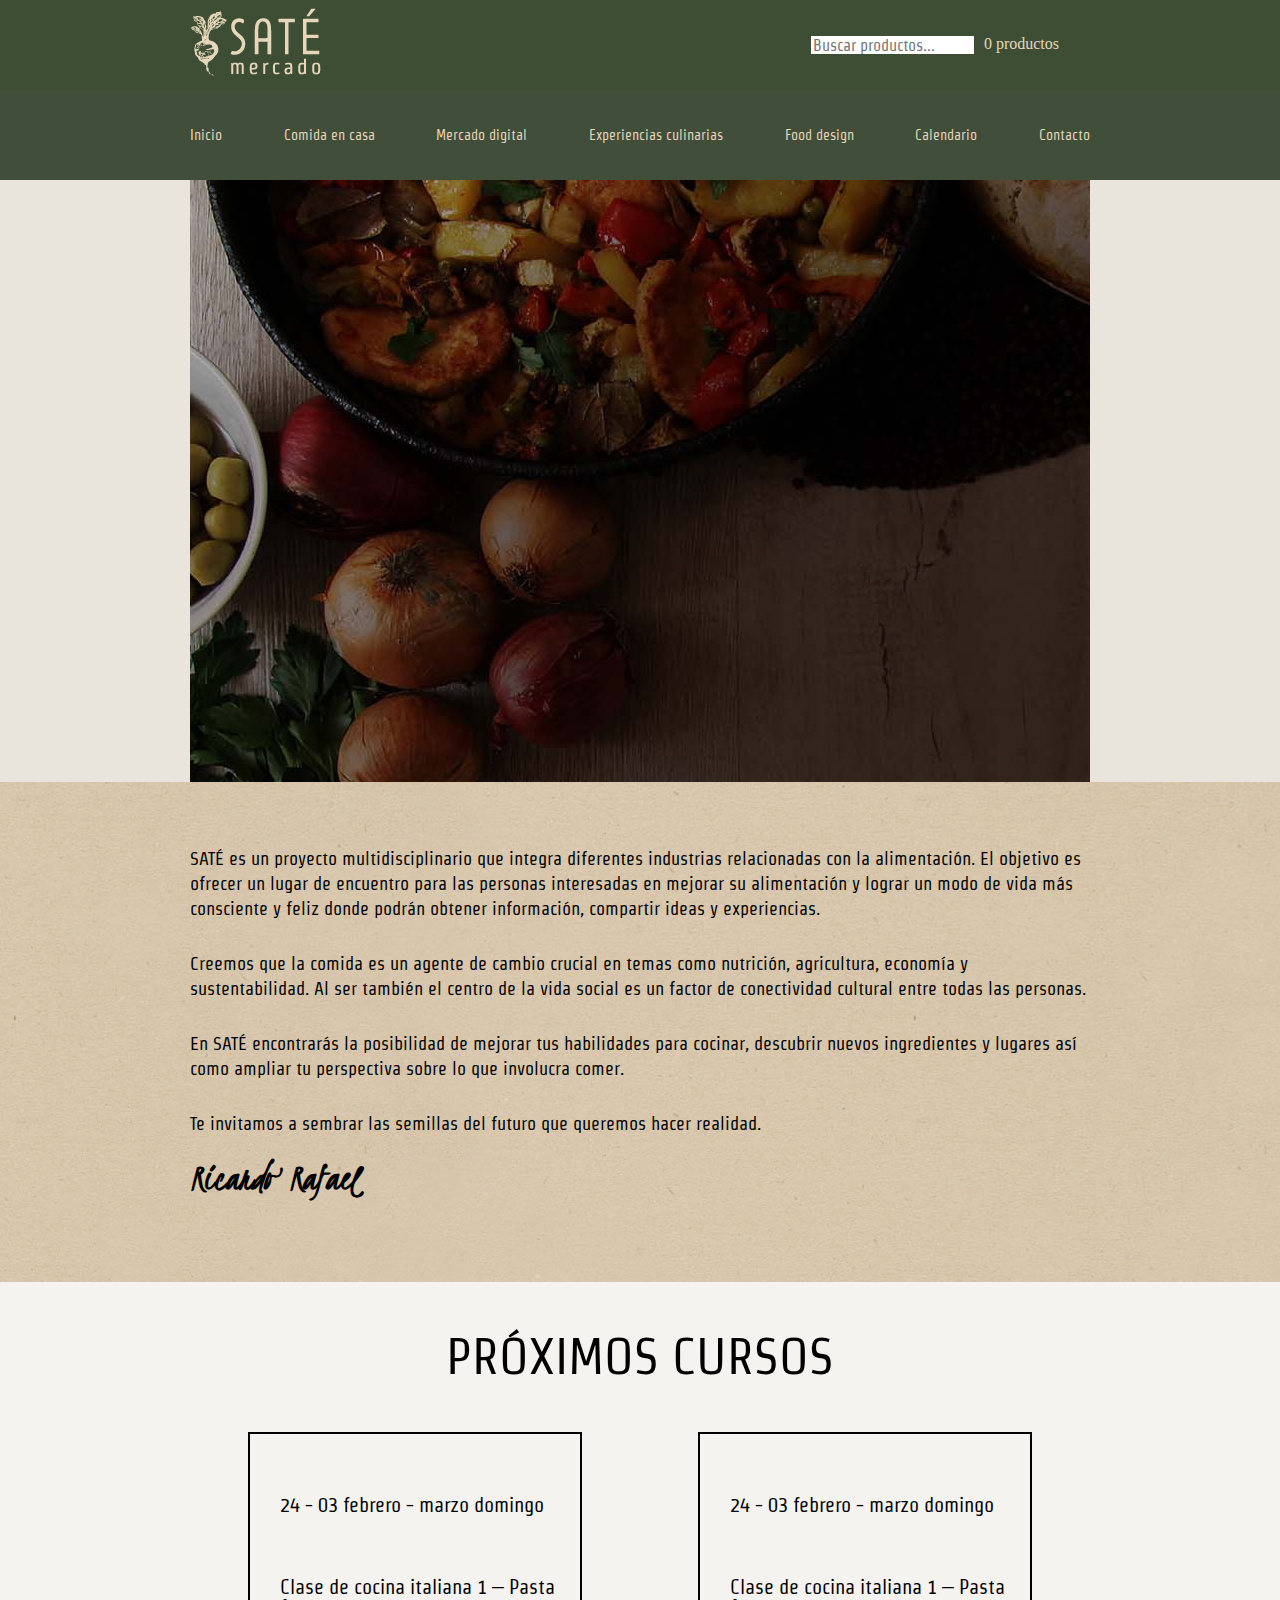
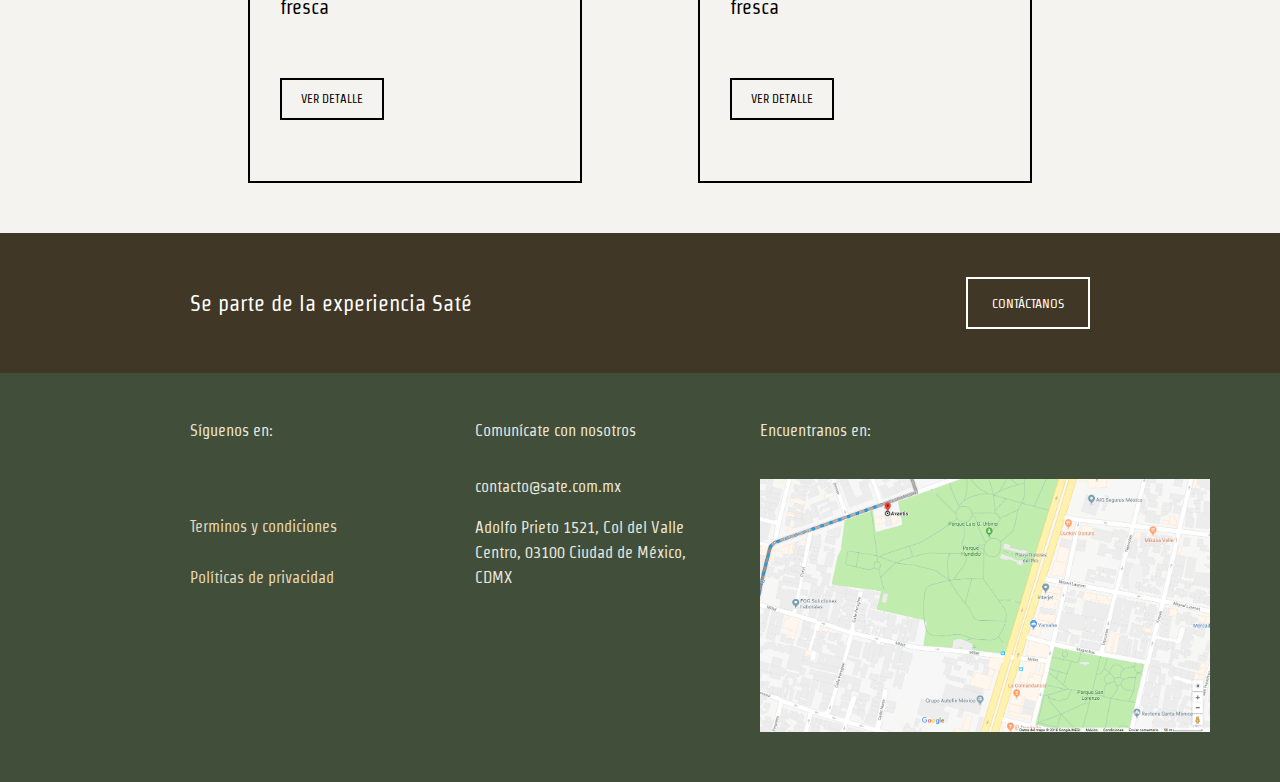
<file: index.html>
<!DOCTYPE html>
<html lang="es-MX">

	<head>
		<meta charset="utf-8">
		<meta http-equiv="X-UA-Compatible" content="IE=edge">
		<link href="https://fonts.googleapis.com/css?family=Source+Code+Pro:300,400,500,700" rel="stylesheet">
		<link href="https://fonts.googleapis.com/css?family=Lato" rel="stylesheet">
		<link href="https://fonts.googleapis.com/css?family=Strait" rel="stylesheet"> 
		<link href="https://fonts.googleapis.com/css?family=Kristi" rel="stylesheet">
		<link rel="stylesheet" href="css/style.css">
		<link rel="stylesheet" href="css/reset.css">
		<link rel="stylesheet" href="https://use.fontawesome.com/releases/v5.7.2/css/all.css" integrity="sha384-fnmOCqbTlWIlj8LyTjo7mOUStjsKC4pOpQbqyi7RrhN7udi9RwhKkMHpvLbHG9Sr" crossorigin="anonymous">
		</head>

<body>
	<div class="nav-bar-wrapper">
		<div class="nav-bar">
		  <a href="index.html"><img src="img/logo.png" alt="Saté" class="logo"></a>
		  <div class="elementos">
			<div class="search-bar" style="margin-right:10xp;">
			  <input type="search" placeholder="Buscar productos..." class="buscar-bar">
			</div>
			<div class="cart">
			  <p>0 productos</p>
			  <!-- <p class="logo-cart"><i class="fas fa-shopping-basket"></i></p> -->
			<a href="cuenta.html"><i class="fas fa-shopping-basket logo-cart"></i></a>
			</div>
		  </div>
		</div>
	</div>
	<div class="nav-link-wrapper">
		<div class="nav-link">
		  <div class="link">
			<!-- <a href="#" class="margin-link">Comida</a>
			<a href="#" class="margin-link">Productos</a>
			<a href="about.html" class="margin-link">Sobre nosotros</a>
			<a href="contacto.html" class="margin-link">Contáctanos</a>
			<a href="cuenta.html" class="margin-link">Mi cuenta</a> -->
			<a href="index.html" class="margin-link">Inicio</a>
			<a href="food.html" class="margin-link">Comida en casa</a>
			<a href="mercado.html" class="margin-link">Mercado digital</a>
			<a href="experience.html" class="margin-link">Experiencias culinarias</a>
			<a href="design.html" class="margin-link">Food design</a>
			<a href="#" class="margin-link">Calendario</a>
			<a href="contacto.html" class="margin-link">Contacto</a>
		  </div>
		  <!-- <div class="cart">
			<p>$0.00 <span class="cart-span">0 productos</span></p>
			<p class="logo-cart"><i class="fas fa-shopping-basket"></i></p>
		  </div> -->
		</div>
	</div>
	<!-- BODY -->
<!-- img-slide -->
	<div class="about-wrapper">
		<div class="about img-about" style="background-image:url('img/food-hero3.jpg')">
			<!-- <img src="img/food-hero3.jpg" alt="" class="img-about"> -->
			<!-- video full -->
		</div>
	</div>	
<!-- cita -->
<div class="cita-wrapper" style="background-image:url('img/kraft.jpg')">
	<div class="cita">
		<div class="cita-texto">
			<p class="texto">
				SATÉ es un proyecto multidisciplinario que integra diferentes industrias relacionadas con la alimentación. El objetivo es ofrecer un lugar de encuentro para las personas interesadas en mejorar su alimentación y lograr un modo de vida más consciente y feliz donde podrán obtener información, compartir ideas y experiencias.
			</p>
			<p class="texto">
				Creemos que la comida es un agente de cambio crucial en temas como nutrición, agricultura, economía y sustentabilidad. Al ser también el centro de la vida social es un factor de conectividad cultural entre todas las personas.
			</p>
			<p class="texto">
				En SATÉ encontrarás la posibilidad de mejorar tus habilidades para cocinar, descubrir nuevos ingredientes y lugares así como ampliar tu perspectiva sobre lo que involucra comer.
			</p>
			<p class="texto">
				Te invitamos a sembrar las semillas del futuro que queremos hacer realidad.
			</p>
			<p class="ricardo">
				Ricardo Rafael
			</p>
		</div>
	</div>
</div>
<!-- <div class="grid-wrapper">
	<div class="grid">
		<div class="texto-grid">
			<div class="texto-titulo-grid">
				Clases de cocina
			</div>
			<div class="descripcion-grid">
				<p>
					Date la oportunidad de descubrir el placer de cocinar. Una habilidad básica de vida que te permitirá alimentarte sanamente, ahorrar dinero y ante todo, preparar deliciosos platillos para ti y tus seres queridos. Aprenderás en un ambiente relajado con una dinámica divertida donde todo el grupo participará activamente en la elaboración de comida.
				</p>
				<p style="margin-top:20px;">
					Saté ofrece una amplia gama de cursos en los que podrás aprender a preparar pasta fresca, servir una cena japonesa completa o, si lo tuyo es la falta de tiempo, recetas fáciles que podrás preparar en minutos.</p>
			</div>
		</div>
		<div class="img-grid con-grid" style="background-image:url('img/temp1.jpg')">
		</div>
	</div>
</div> -->
<!-- PROXIMOS CURSOS -->
<div class="prox-cursos-titlew">
	<div class="prox-cursos-title">
		PRÓXIMOS CURSOS
	</div>
</div>
<div class="proximos-cursos-wrapper">
	<div class="proximos-cursos">
		<div class="curso">	
			<div class="fecha-curso">
					24 - 03 febrero - marzo domingo
			</div>
			<div class="titulo-curso">
					Clase de cocina italiana 1 – Pasta fresca
			</div>
			<a href="clase.html" class="add-curso">VER DETALLE</a>
		</div>
		<div class="curso">
				<div class="fecha-curso">
						24 - 03 febrero - marzo domingo
				</div>
				<div class="titulo-curso">
						Clase de cocina italiana 1 – Pasta fresca
				</div>
				<a href="clase.html" class="add-curso">VER DETALLE</a>
			</div>
	</div>
</div>
<!-- GRID -->
<!-- <div class="grid-wrapper">
	<div class="grid" style="margin-top:70px;">
		<div class="texto-grid">
			<div class="texto-titulo-grid">
				Estilismo de Alimentos
			</div>
			<div class="descripcion-grid">
				<p>
					Dentro de la gama de servicios en SATÉ, ofrecemos estilismo de alimentos que consiste en presentar la comida de manera armónica y atractiva. Dicha presentación tiene varios objetivos, como lo son: fotografía para empaques, medios publicitarios y editoriales así como videos promocionales dentro de la industria de la gastronomía.
				</p>
			</div>
		</div>
		<div class="img-grid con-grid" style="background-image:url('img/estilismo.jpg')">
		</div>
	</div>
</div> -->
<!-- <div class="grid-wrapper">
	<div class="grid">
		<img src="img/temp3g.jpg" alt="" class="img-grid">
		<div class="texto-grid-der">
			<div class="texto-titulo-grid">
				Experiencias Culinarias
			</div>
			<div class="descripcion-grid">
				<p>
					Date la oportunidad de descubrir el placer de cocinar. Una habilidad básica de vida que te permitirá alimentarte sanamente, ahorrar dinero y ante todo, preparar deliciosos platillos para ti y tus seres queridos. Aprenderás en un ambiente relajado con una dinámica divertida donde todo el grupo participará activamente en la elaboración de comida.
				</p>
				<p style="margin-top:20px;">
					Saté ofrece una amplia gama de cursos en los que podrás aprender a preparar pasta fresca, servir una cena japonesa completa o, si lo tuyo es la falta de tiempo, recetas fáciles que podrás preparar en minutos.</p>
			</div>
		</div>
	</div>
</div> -->
<!-- <div class="grid-wrapper">
	<div class="grid">
		<div class="texto-grid">
			<div class="texto-titulo-grid">
				Experiencias Multisensoriales
			</div>
			<div class="descripcion-grid">
				<p>
					Comer es un proceso mucho más complejo que simplemente degustar con nuestra boca. Inconscientemente todos nuestros sentidos están activos al comer e influyen mucho más de lo que creemos.
				</p>
				<p style="margin-top:20px;">
					Queremos invitarte a percibir la comida como nunca antes. Pondremos en juego tus sentidos para que redescubras como están entrelazados e influyen (cada uno de ellos) en nuestra percepción. Texturas, colores, sonidos y sabores se combinarán para crear una experiencia sublime.
				</p>
			</div>
		</div>
		<div class="img-grid con-grid" style="background-image:url('img/experiencias.jpg')"></div>
	</div>
</div> -->
<!-- <div class="grid-wrapper">
	<div class="grid">
		<div class="img-grid con-grid" style="background-image:url('img/cheff.jpg')">
			
		</div>
		<div class="texto-grid-der">
			<div class="texto-titulo-grid">
				Viajes Gastronómicos
			</div>
			<div class="descripcion-grid">
				<p>
						Una de las mejores maneras para conocer un país es a través de su comida por lo que SATÉ organiza y diseña viajes culinarios en varias partes del mundo. A través de su gastronomía podrás conocer a profundidad la historia y riqueza cultural que ofrecen.
				</p>
				<p style="margin-top:20px;">
						Nos adentraremos en mercados locales para descubrir sus ingredientes nativos, exploraremos todas sus facetas culinarias para develar su esencia, desde la comida callejera hasta restaurantes de gran nivel. Así mismo conoceremos cocineros locales que nos mostraran nuevos platillos y técnicas culinarias.
				</p>
			</div>
		</div>
	</div>
</div>  -->
<!-- <div class="grid-wrapper">
	<div class="grid">
		<div class="texto-grid">
			<div class="texto-titulo-grid">
				Catering
			</div>
			<div class="descripcion-grid">
				<p>
						La comida es el centro de la vida social y por lo tanto la calidad de los alimentos en cualquier tipo de evento es fundamental. Estamos constantemente investigando para poder innovar no solamente en términos de sabores y platillos sino en la forma de presentarlos y servirlos. Utilizamos diversas dinámicas de servicio para generar una mayor integración entre los invitados.
				</p>
				<p style="margin-top:20px;">
						La satisfacción de nuestros clientes es nuestra prioridad. Para ello contamos con una vasta red de proveedores en México que nos permite crear todo tipo de eventos en términos de estilo y tamaño. Servimos desde una cena privada en casa para invitados especiales o familia hasta bodas o eventos empresariales.
				</p>
			</div>
		</div>
		<div class="img-grid" style="background-image:url('img/catering3.jpg')">
		</div>
	</div>
</div> -->
<!-- <div class="grid-wrapper">
	<div class="grid">
		<div class="img-grid con-grid" style="background-image:url('img/temp2.jpg')">
		</div>
		<div class="texto-grid-der">
			<div class="texto-titulo-grid">
				Asesorias
			</div>
			<div class="descripcion-grid">
				<p>
						En SATÉ contamos con profesionales de la más alta calificación para ayudarte a realizar tus proyectos. Acércate a nosotros para poder orientarte en los siguientes servicios:
				</p>
				<p style="margin-top:20px;">
						<ul>
							<li><i class="fas fa-dot-circle"></i>  Creación de recetas</li>
							<li><i class="fas fa-dot-circle"></i> Desarrollo de menús</li>
							<li><i class="fas fa-dot-circle"></i> Campañas publicitarias</li>
							<li><i class="fas fa-dot-circle"></i> Fotografía de Alimentos</li>
							<li><i class="fas fa-dot-circle"></i> Diseño gráfico</li>
							<li><i class="fas fa-dot-circle"></i> Asesoría para restaurantes</li>
							<li><i class="fas fa-dot-circle"></i> Capacitación para personal</li>
						</ul>
				</p>
			</div>
		</div>
	</div>
</div> -->
<!-- <div class="grid-wrapper">
	<div class="grid" style="margin-bottom:70px;">
		<div class="texto-grid">
			<div class="texto-titulo-grid">
				Conexiones
			</div>
			<div class="descripcion-grid">
				<p>
						SATÉ es un proyecto colaborativo donde se  busca crecer a través de la integración de personas en diversas industrias, lugares y países para tomar responsabilidad sobre el impacto que tienen nuestras decisiones alimentarias en el planeta. Creando una comunidad equilibrada de seres conscientes que busquen crear un mejor futuro.
				</p>
			</div>
		</div>
		<div class="img-grid con-grid" style="background-image:url('img/conexiones.jpg')">
		</div>
	</div>
</div> -->
<!-- banner -->
<div class="banner-wrapper">
	<div class="banner">
		<div class="texto-banner">
				Se parte de la experiencia Saté
		</div>
		<!-- <button class="btn-contactanos">CONTÁCTANOS</button> -->
		<a href="contacto.html" class="btn-contactanos">CONTÁCTANOS</a>
	</div>
</div>

<!-- FOOTER -->
<div class="footer-wrapper">
	<div class="footer">
		<!-- 1  redes-->
		<div class="footer-opciones" >
			<div class="titulo-opcion-footer">
				Síguenos en:
			</div>
			<div class="redes-sociales">
				<i class="fab fa-facebook-f"></i>  
				<i class="fab fa-instagram instagram"></i>
			</div>

			<div class="terminos">
				<a href="#" class="footer-link">Terminos y condiciones</a>
			</div>
			<div class="politicas">
				<a href="#" class="footer-link">Políticas de privacidad</a>
			</div>
		</div>
		<!-- 2 direccion-->
		<div class="footer-opciones">
			<div class="titulo-opcion-footer">
				Comunícate con nosotros
			</div>
			<div class="footer-margen contacto-footer">
				contacto@sate.com.mx
			</div>
			<div class="contacto-footer direccion">
				Adolfo Prieto 1521, 
				Col del Valle Centro, 
				03100 Ciudad de México, CDMX
			</div>
		</div>
		<!-- 3 mapa-->
		<div class="footer-opciones">
			<div class="titulo-opcion-footer">
				Encuentranos en:
			</div>
			<div class="mapa-footer">
				<img src="img/mapa.png" alt="mapa" class="mapa-footer">
			</div>
		</div>
	</div>
</div>

</body>
</html>
</file>
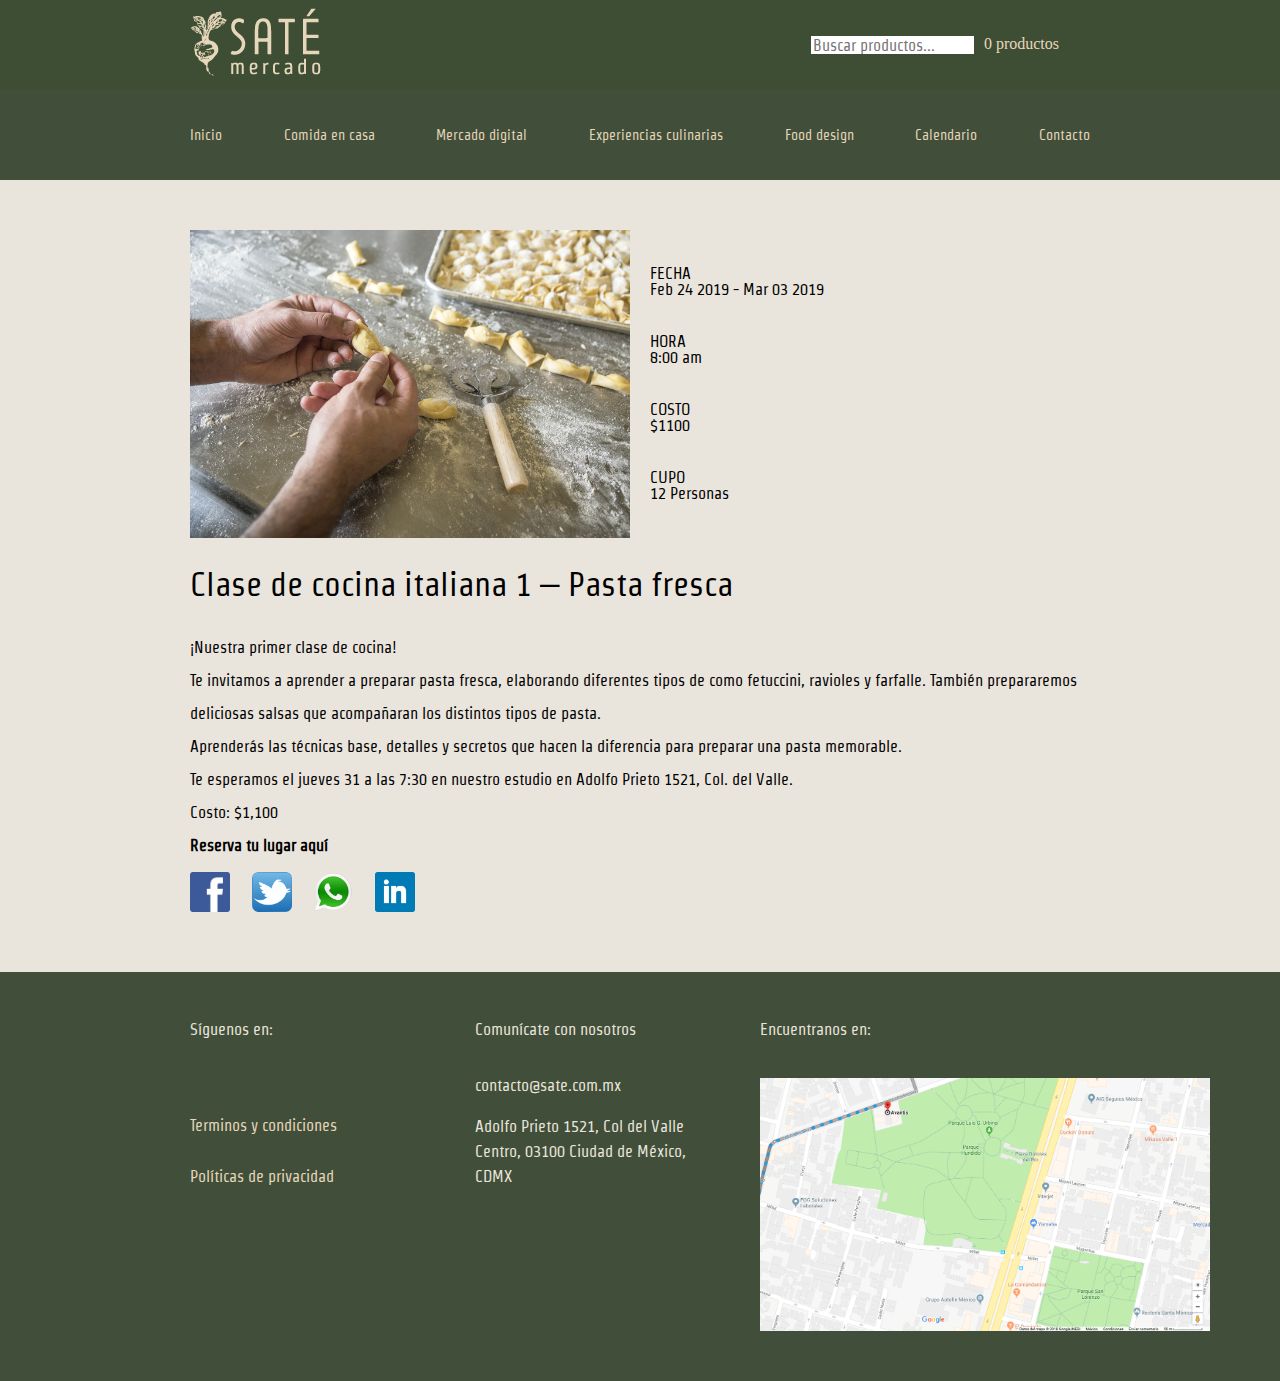
<file: clase.html>
<!DOCTYPE html>
<html lang="es-MX">

<head>
  <meta charset="utf-8">
  <meta http-equiv="X-UA-Compatible" content="IE=edge">
  <link href="https://fonts.googleapis.com/css?family=Source+Code+Pro:300,400,500,700" rel="stylesheet">
  <link href="https://fonts.googleapis.com/css?family=Lato" rel="stylesheet">
  <link href="https://fonts.googleapis.com/css?family=Strait" rel="stylesheet"> 
  <link rel="stylesheet" href="css/style.css">
  <link rel="stylesheet" href="css/reset.css">
  <link rel="stylesheet" href="https://use.fontawesome.com/releases/v5.7.2/css/all.css" integrity="sha384-fnmOCqbTlWIlj8LyTjo7mOUStjsKC4pOpQbqyi7RrhN7udi9RwhKkMHpvLbHG9Sr" crossorigin="anonymous">
</head>

<body>
  <div class="nav-bar-wrapper">
    <div class="nav-bar">
      <a href="index.html"><img src="img/logo.png" alt="Saté" class="logo"></a>
      <div class="elementos">
        <div class="search-bar" style="margin-right:10xp;">
          <input type="search" placeholder="Buscar productos..." class="buscar-bar">
        </div>
        <div class="cart">
          <p>0 productos</p>
          <a href="cuenta.html"><i class="fas fa-shopping-basket logo-cart"></i></a>
        </div>
      </div>
    </div>
  </div>
  <div class="nav-link-wrapper">
    <div class="nav-link">
      <div class="link">
        <a href="index.html" class="margin-link">Inicio</a>
        <a href="food.html" class="margin-link">Comida en casa</a>
        <a href="mercado.html" class="margin-link">Mercado digital</a>
        <a href="experience.html" class="margin-link">Experiencias culinarias</a>
        <a href="design.html" class="margin-link">Food design</a>
        <a href="#" class="margin-link">Calendario</a>
        <a href="contacto.html" class="margin-link">Contacto</a>
      </div>
    </div>
  </div>

	<div class="clase-wrapper">
		<div class="clase">
      <img src="img/cheff.jpg" alt="" class="img-clase">
      <div class="descripcion-clase">
        <div class="datos-clase">
            <div class="icono">
              <i class="fas fa-calendar-alt"></i> FECHA
            </div> 
            <div class="datos-fecha">
                Feb 24 2019 - Mar 03 2019
            </div>
        </div>
        <div class="datos-clase">
          <div class="icono">
              <i class="far fa-clock"></i> HORA
          </div>
          <div class="datos-hora">
              8:00 am
          </div>
        </div>
        <div class="costo-clase">
          <div class="icono">
              <i class="fas fa-money-bill-alt"></i> COSTO
          </div>
          <div class="datos-costo">
              $1100
          </div>
        </div>
        <div class="cupo-clase">
          <div class="icono">
            <i class="fas fa-user-alt"></i> CUPO
          </div>
            <div class="datos-cupo">
                12 Personas
            </div>
        </div>
      </div>
		</div> 
  </div>
  <div class="info-clase-wrapper">
    <div class="info-clase">
      <div class="titulo-clase">
          Clase de cocina italiana 1 – Pasta fresca
      </div>
      <div class="texto-clase">
        ¡Nuestra primer clase de cocina!
      </div>
      <div class="texto-clase">
          Te invitamos a aprender a preparar pasta fresca, elaborando diferentes tipos de como fetuccini, ravioles y farfalle. También prepararemos deliciosas salsas que acompañaran los distintos tipos de pasta.
      </div class="texto-clase">
      <div class="texto-clase">
          Aprenderás las técnicas base, detalles y secretos que hacen la diferencia para preparar una pasta memorable.
      </div>
      <div class="texto-clase">
          Te esperamos el jueves 31 a las 7:30 en nuestro estudio en Adolfo Prieto 1521, Col. del Valle.
      </div>
      <div class="texto-clase">
          Costo: $1,100
      </div>
      <div class="texto-clase">
          <span class="strong-mark">Reserva tu lugar aquí</span>
      </div>
      <div class="redes-reserva">
        <img src="img/fb.png" alt="" class="img-redes">
        <img src="img/tw.png" alt="" class="img-redes">
        <img src="img/wp.png" alt="" class="img-redes">
        <img src="img/in.png" alt="" class="img-redes">

      </div>
    </div>
  </div>

<!-- FOOTER -->
<div class="footer-wrapper">
    <div class="footer">
      <!-- 1  redes-->
      <div class="footer-opciones" >
        <div class="titulo-opcion-footer">
          Síguenos en:
        </div>
        <div class="redes-sociales">
          <i class="fab fa-facebook-f"></i>  
          <i class="fab fa-instagram instagram"></i>
        </div>
  
        <div class="terminos">
          <a href="#" class="footer-link">Terminos y condiciones</a>
        </div>
        <div class="politicas">
          <a href="#" class="footer-link">Políticas de privacidad</a>
        </div>
      </div>
      <!-- 2 direccion-->
      <div class="footer-opciones">
        <div class="titulo-opcion-footer">
          Comunícate con nosotros
        </div>
        <div class="footer-margen contacto-footer">
          contacto@sate.com.mx
        </div>
        <div class="contacto-footer direccion">
          Adolfo Prieto 1521, 
          Col del Valle Centro, 
          03100 Ciudad de México, CDMX
        </div>
      </div>
      <!-- 3 mapa-->
      <div class="footer-opciones">
        <div class="titulo-opcion-footer">
          Encuentranos en:
        </div>
        <div class="mapa-footer">
          <img src="img/mapa.png" alt="mapa" class="mapa-footer">
        </div>
      </div>
    </div>
  </div>
  
  </body>
  </html>
</file>
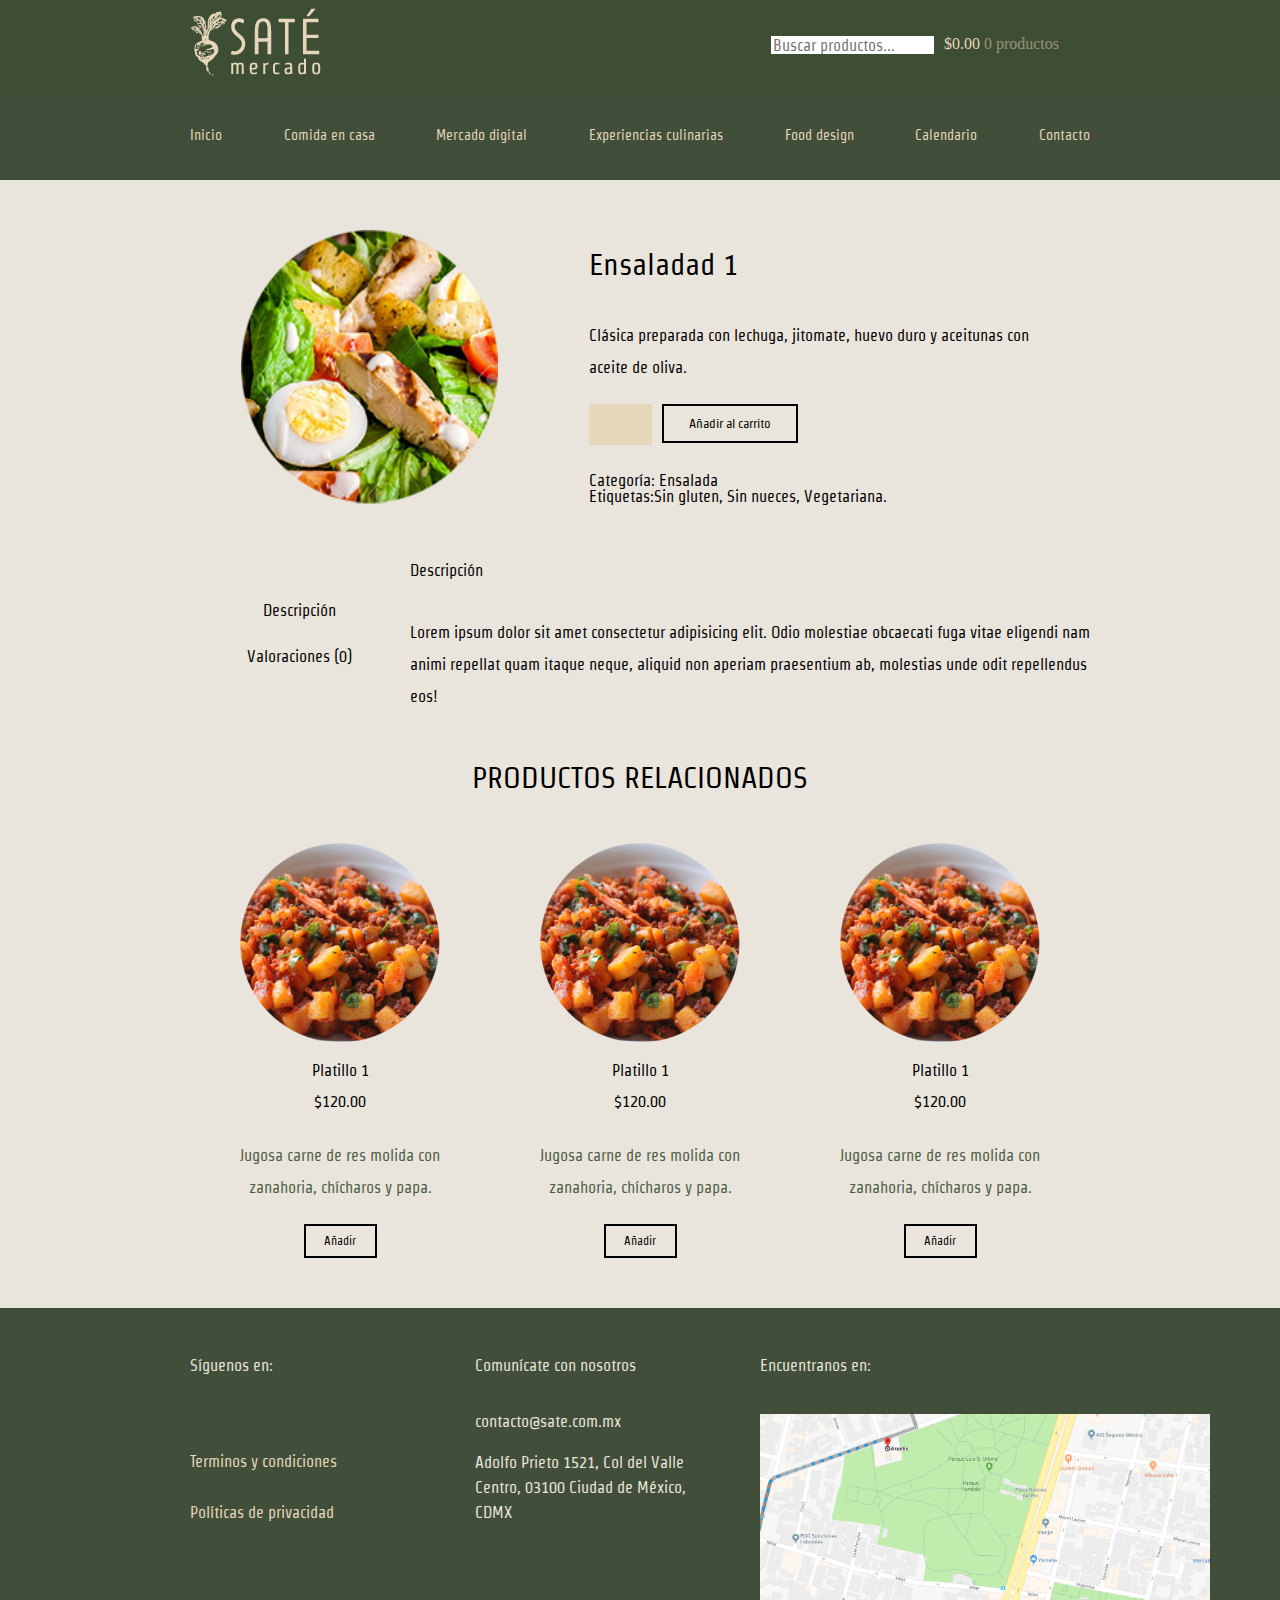
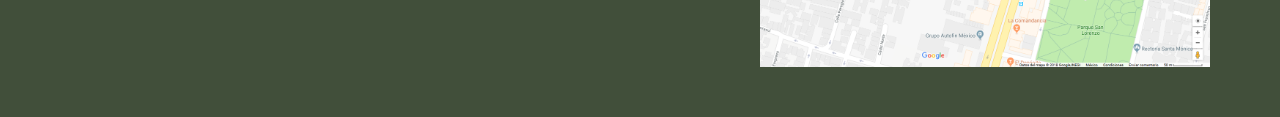
<file: comida.html>
<!DOCTYPE html>
<html lang="es-MX">

<head>
  <meta charset="utf-8">
  <meta http-equiv="X-UA-Compatible" content="IE=edge">
  <link href="https://fonts.googleapis.com/css?family=Source+Code+Pro:300,400,500,700" rel="stylesheet">
  <link href="https://fonts.googleapis.com/css?family=Lato" rel="stylesheet">
  <link href="https://fonts.googleapis.com/css?family=Strait" rel="stylesheet"> 
  <link href="https://fonts.googleapis.com/css?family=Source+Sans+Pro" rel="stylesheet"> 
  <link rel="stylesheet" href="css/style.css">
  <link rel="stylesheet" href="css/reset.css">
  <link rel="stylesheet" href="https://use.fontawesome.com/releases/v5.7.2/css/all.css" integrity="sha384-fnmOCqbTlWIlj8LyTjo7mOUStjsKC4pOpQbqyi7RrhN7udi9RwhKkMHpvLbHG9Sr" crossorigin="anonymous">
</head>

<body>
  <div class="nav-bar-wrapper">
    <div class="nav-bar">
      <a href="index.html"><img src="img/logo.png" alt="Saté" class="logo"></a>
      <div class="elementos">
        <div class="search-bar" style="margin-right:10xp;">
          <input type="search" placeholder="Buscar productos..." class="buscar-bar">
        </div>
        <div class="cart">
          <p>$0.00 <span class="cart-span">0 productos</span></p>
          <a href="cuenta.html"><i class="fas fa-shopping-basket logo-cart"></i></a>
        </div>
      </div>
    </div>
  </div>
  <div class="nav-link-wrapper">
    <div class="nav-link">
      <div class="link">
        <a href="index.html" class="margin-link">Inicio</a>
        <a href="food.html" class="margin-link">Comida en casa</a>
        <a href="mercado.html" class="margin-link">Mercado digital</a>
        <a href="experience.html" class="margin-link">Experiencias culinarias</a>
        <a href="design.html" class="margin-link">Food design</a>
        <a href="#" class="margin-link">Calendario</a>
        <a href="contacto.html" class="margin-link">Contacto</a>
      </div>
    </div>
  </div>
  <div class="detalle-comida-wrapper">
		<div class="detalle-comida">
			<img src="img/ensalada.png" alt="" class="img-detalle-comida">
			<div class="detalle">
				<div class="titulo-comida-detalle aire">
					Ensaladad 1
				</div>  
				<div class="ingredientes aire">
					Clásica preparada con lechuga, jitomate, huevo duro y aceitunas con aceite de oliva.
				</div>
				<div class="add-to-cart" style="margin-bottom:10px">
					<div class="contador">
            <input type="number" name="quantity" min="1" max="20" class="contador-input">
					</div>
					<button style="margin-left:10px;" class="alimento-add-button">Añadir al carrito</button>
				</div>
				<div class="categoria-comida">
						Categoría: Ensalada
				</div>
				<div class="etiqueta-comida">
				Etiquetas:Sin gluten, Sin nueces, Vegetariana.
				</div>
			</div>
		</div>
	</div>
	<div class="descripcion-wrapper">
		<div class="descripcion">
			<div class="tags">
				<div class="descripcion-tag descripcion-tag-fuente" style="margin-bottom:30px;">
					Descripción
				</div>
				<div class="valoraciones-tag descripcion-tag-fuente">
					Valoraciones (0)
				</div>
			</div>
			<div class="texto-descripcion descripcion-tag-fuente">
				<div style="margin-bottom:30px;">Descripción</div>
				<p>Lorem ipsum dolor sit amet consectetur adipisicing elit. Odio molestiae obcaecati fuga vitae eligendi nam animi repellat quam itaque neque, aliquid non aperiam praesentium ab, molestias unde odit repellendus eos!</p>
			</div>
		</div>
  </div>
  <!-- prod -->
	<div class="prod-relacionados-wrapper">
		<div class="prod-relacionados">
			PRODUCTOS RELACIONADOS
		</div>
	</div>
	<div class="menu-wrapper">
    <div class="menu">
    </div>
  </div>
    <div class="alimentos-wrapper">
      <div class="alimentos">
        <div class="alimento-opcion">
          <img src="img/platillos.png" alt="" class="img-alimentos">
          <div class="alimento-titulo">
            Platillo 1
          </div>
          <div class="alimento-precio">
            $120.00
          </div>
          <div class="alimento-descripcion">
              Jugosa carne de res molida con zanahoria, chícharos y papa.
          </div>
          <div>
            <a href="comida.html" class="add-comida">Añadir</a>
          </div>
        </div>
        <div class="alimento-opcion">
          <img src="img/platillos.png" alt="" class="img-alimentos">
          <div class="alimento-titulo">
            Platillo 1
          </div>
          <div class="alimento-precio">
            $120.00
          </div>
          <div class="alimento-descripcion">
              Jugosa carne de res molida con zanahoria, chícharos y papa.
          </div>
          <div>
            <a href="comida.html" class="add-comida">Añadir</a>
          </div>
        </div>
        <div class="alimento-opcion">
          <img src="img/platillos.png" alt="" class="img-alimentos">
          <div class="alimento-titulo">
            Platillo 1
          </div>
          <div class="alimento-precio">
            $120.00
          </div>
          <div class="alimento-descripcion">
              Jugosa carne de res molida con zanahoria, chícharos y papa.
          </div>
          <div>
            <a href="comida.html" class="add-comida">Añadir</a>
          </div>
        </div>
      </div>
    </div>
<!-- FOOTER -->
<div class="footer-wrapper">
    <div class="footer">
      <!-- 1  redes-->
      <div class="footer-opciones" >
        <div class="titulo-opcion-footer">
          Síguenos en:
        </div>
        <div class="redes-sociales">
          <i class="fab fa-facebook-f"></i>  
          <i class="fab fa-instagram instagram"></i>
        </div>
  
        <div class="terminos">
          <a href="#" class="footer-link">Terminos y condiciones</a>
        </div>
        <div class="politicas">
          <a href="#" class="footer-link">Políticas de privacidad</a>
        </div>
      </div>
      <!-- 2 direccion-->
      <div class="footer-opciones">
        <div class="titulo-opcion-footer">
          Comunícate con nosotros
        </div>
        <div class="footer-margen contacto-footer">
          contacto@sate.com.mx
        </div>
        <div class="contacto-footer direccion">
          Adolfo Prieto 1521, 
          Col del Valle Centro, 
          03100 Ciudad de México, CDMX
        </div>
      </div>
      <!-- 3 mapa-->
      <div class="footer-opciones">
        <div class="titulo-opcion-footer">
          Encuentranos en:
        </div>
        <div class="mapa-footer">
          <img src="img/mapa.png" alt="mapa" class="mapa-footer">
        </div>
      </div>
    </div>
  </div>
  
  </body>
  </html>
</file>
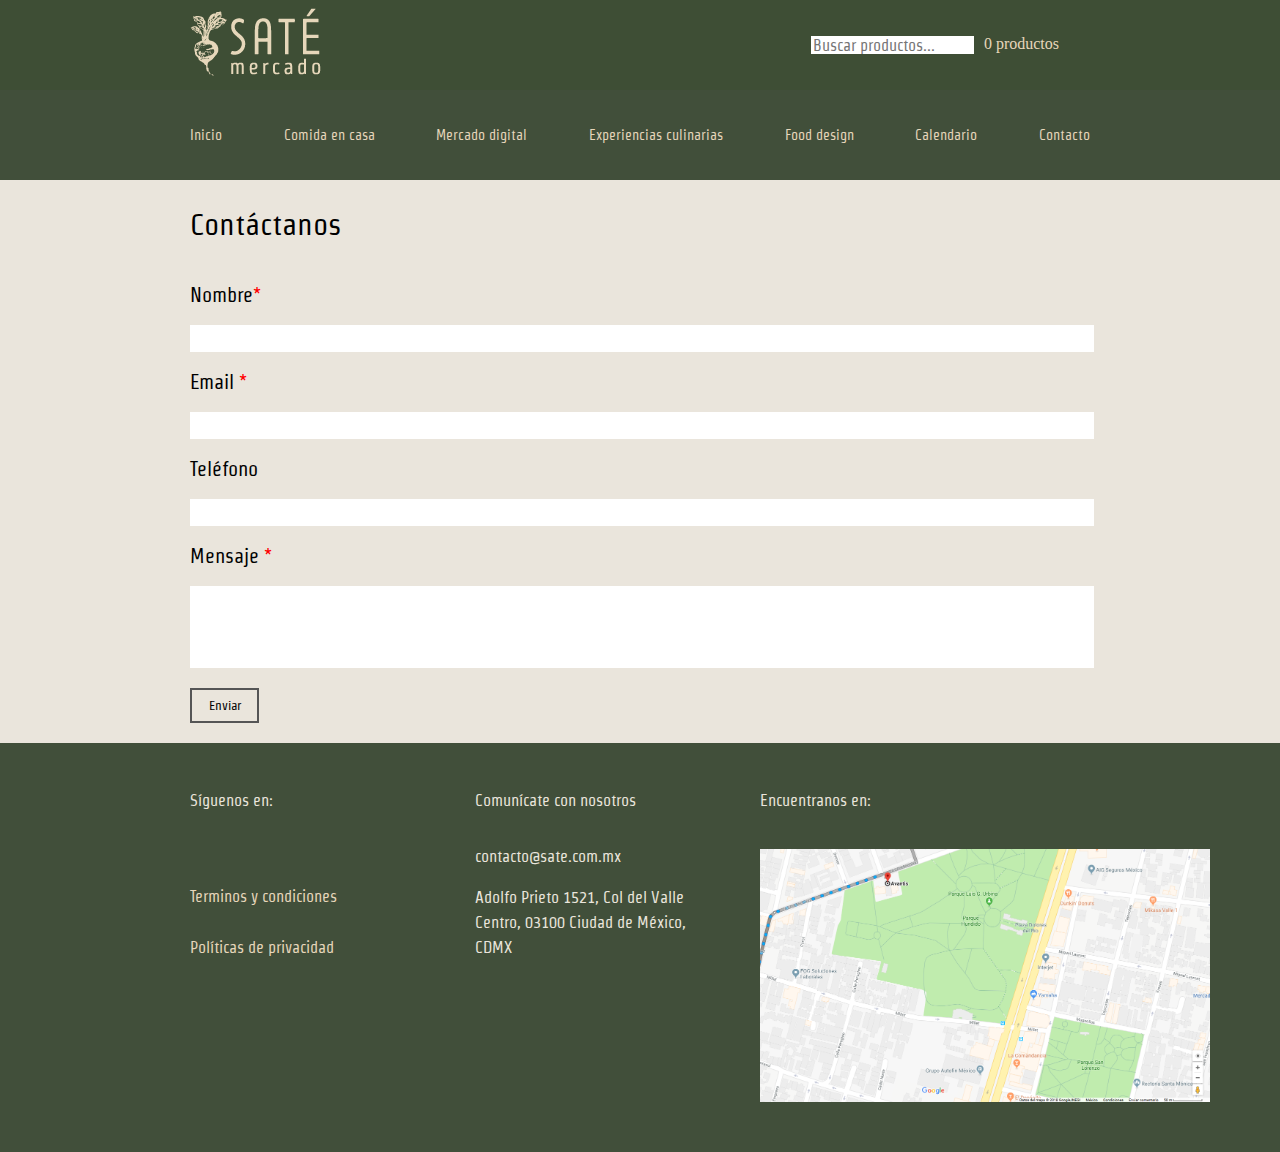
<file: contacto.html>
<!DOCTYPE html>
<html lang="es-MX">

	<head>
		<meta charset="utf-8">
		<meta http-equiv="X-UA-Compatible" content="IE=edge">
		<link href="https://fonts.googleapis.com/css?family=Source+Code+Pro:300,400,500,700" rel="stylesheet">
		<link href="https://fonts.googleapis.com/css?family=Lato" rel="stylesheet">
		<link href="https://fonts.googleapis.com/css?family=Strait" rel="stylesheet"> 
		<link rel="stylesheet" href="css/style.css">
		<link rel="stylesheet" href="css/reset.css">
		<link rel="stylesheet" href="https://use.fontawesome.com/releases/v5.7.2/css/all.css" integrity="sha384-fnmOCqbTlWIlj8LyTjo7mOUStjsKC4pOpQbqyi7RrhN7udi9RwhKkMHpvLbHG9Sr" crossorigin="anonymous">
	</head>

<body>
	<div class="nav-bar-wrapper">
		<div class="nav-bar">
		  <a href="index.html"><img src="img/logo.png" alt="Saté" class="logo"></a>
		  <div class="elementos">
			<div class="search-bar" style="margin-right:10xp;">
			  <input type="search" placeholder="Buscar productos..." class="buscar-bar">
			</div>
			<div class="cart">
			  <p>0 productos</p>
			  <a href="cuenta.html"><i class="fas fa-shopping-basket logo-cart"></i></a>
			</div>
		  </div>
		</div>
	  </div>
	  <div class="nav-link-wrapper">
		<div class="nav-link">
		  <div class="link">
			<a href="index.html" class="margin-link">Inicio</a>
			<a href="food.html" class="margin-link">Comida en casa</a>
			<a href="mercado.html" class="margin-link">Mercado digital</a>
			<a href="experience.html" class="margin-link">Experiencias culinarias</a>
			<a href="design.html" class="margin-link">Food design</a>
			<a href="#" class="margin-link">Calendario</a>
			<a href="contacto.html" class="margin-link">Contacto</a>
		  </div>
		</div>
	  </div>
		<div class="contactanos-wrapper">
				<div class="contactanos">
					<div class="contactanos-titulo">
						Contáctanos
					</div>
				</div>
			</div>
			<div class="formulario-contactanos-wrapper">
				<div class="formulario-contactanos">
					<div class="nombre-usr">
						Nombre<span class="advertencia">*</span>
					</div>
					<div class="campo">
						<input type="text" class="campo-formulario">
					</div>
					<div class="pass-usr">
						Email <span class="advertencia">*</span>
					</div>
					<div class="campo">
						<input type="text" class="campo-formulario">
					</div>
					<div class="nombre-usr" style="margin-top:20px;">
						Teléfono
					</div>
					<div class="campo">
						<input type="text" class="campo-formulario">
					</div>
					<div class="nombre-usr" style="margin-top:20px;">
						Mensaje	 <span class="advertencia">*</span>
					</div>
					<div class="campo">
						<input type="text" class="campo-msj">
					</div>
				</div>
			</div>
			<div class="confirmar-wrapper">
				<div class="confirmar" style="margin-top: 20px;">
					<div class="acceder-btn">
						<button class="btn-acceder">Enviar</button>
					</div>
				</div>
			</div>

<!-- FOOTER -->
<div class="footer-wrapper">
		<div class="footer">
			<!-- 1  redes-->
			<div class="footer-opciones" >
				<div class="titulo-opcion-footer">
					Síguenos en:
				</div>
				<div class="redes-sociales">
					<i class="fab fa-facebook-f"></i>  
					<i class="fab fa-instagram instagram"></i>
				</div>
	
				<div class="terminos">
					<a href="#" class="footer-link">Terminos y condiciones</a>
				</div>
				<div class="politicas">
					<a href="#" class="footer-link">Políticas de privacidad</a>
				</div>
			</div>
			<!-- 2 direccion-->
			<div class="footer-opciones">
				<div class="titulo-opcion-footer">
					Comunícate con nosotros
				</div>
				<div class="footer-margen contacto-footer">
					contacto@sate.com.mx
				</div>
				<div class="contacto-footer direccion">
					Adolfo Prieto 1521, 
					Col del Valle Centro, 
					03100 Ciudad de México, CDMX
				</div>
			</div>
			<!-- 3 mapa-->
			<div class="footer-opciones">
				<div class="titulo-opcion-footer">
					Encuentranos en:
				</div>
				<div class="mapa-footer">
					<img src="img/mapa.png" alt="mapa" class="mapa-footer">
				</div>
			</div>
		</div>
	</div>
	
	</body>
	</html>
</file>
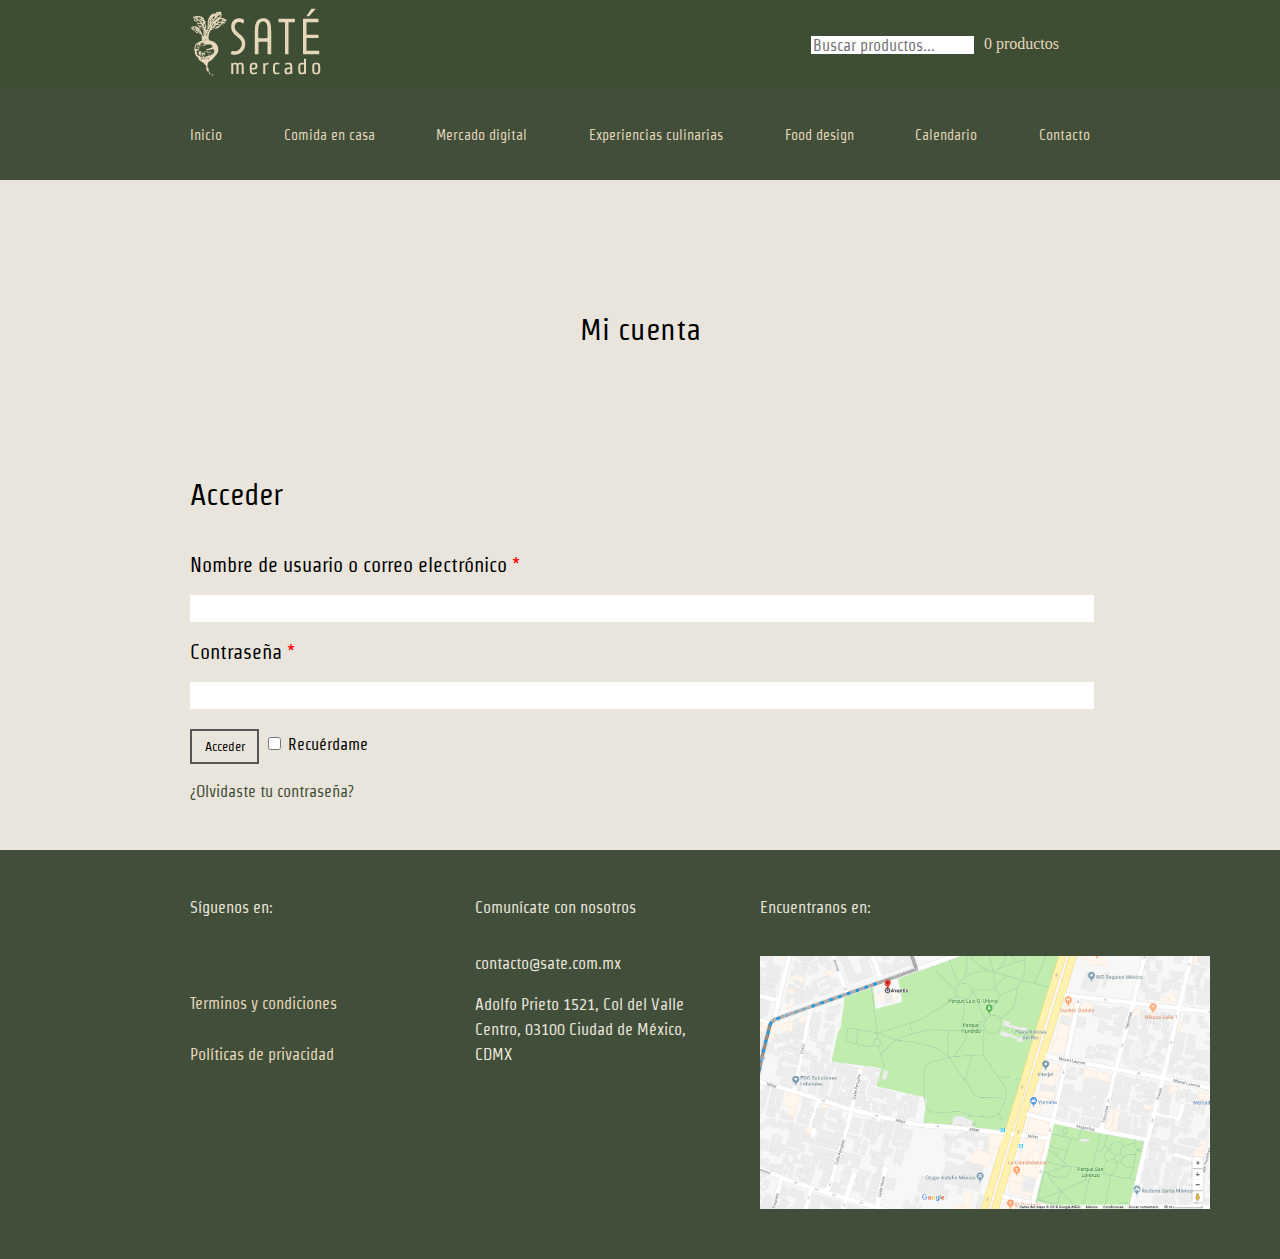
<file: cuenta.html>
<!DOCTYPE html>
<html lang="es-MX">

	<head>
		<meta charset="utf-8">
		<meta http-equiv="X-UA-Compatible" content="IE=edge">
		<link href="https://fonts.googleapis.com/css?family=Source+Code+Pro:300,400,500,700" rel="stylesheet">
		<link href="https://fonts.googleapis.com/css?family=Lato" rel="stylesheet">
		<link href="https://fonts.googleapis.com/css?family=Strait" rel="stylesheet"> 
		<link rel="stylesheet" href="css/style.css">
		<link rel="stylesheet" href="css/reset.css">
		<link rel="stylesheet" href="https://use.fontawesome.com/releases/v5.7.2/css/all.css" integrity="sha384-fnmOCqbTlWIlj8LyTjo7mOUStjsKC4pOpQbqyi7RrhN7udi9RwhKkMHpvLbHG9Sr" crossorigin="anonymous">
	</head>

<body>
	<!-- HEADERS -->
	<div class="nav-bar-wrapper">
		<div class="nav-bar">
		  <a href="index.html"><img src="img/logo.png" alt="Saté" class="logo"></a>
		  <div class="elementos">
			<div class="search-bar" style="margin-right:10xp;">
			  <input type="search" placeholder="Buscar productos..." class="buscar-bar">
			</div>
			<div class="cart">
			  <p>0 productos</p>
			  <a href="cuenta.html"><i class="fas fa-shopping-basket logo-cart"></i></a>
			</div>
		  </div>
		</div>
	  </div>
	  <div class="nav-link-wrapper">
		<div class="nav-link">
		  <div class="link">
			<a href="index.html" class="margin-link">Inicio</a>
			<a href="food.html" class="margin-link">Comida en casa</a>
			<a href="mercado.html" class="margin-link">Mercado digital</a>
			<a href="experience.html" class="margin-link">Experiencias culinarias</a>
			<a href="design.html" class="margin-link">Food design</a>
			<a href="#" class="margin-link">Calendario</a>
			<a href="contacto.html" class="margin-link">Contacto</a>
		  </div>
		</div>
	  </div>
<!-- MI CUENTA -->
	<div class="cuenta-wrapper">
		<div class="cuenta">
			<div class="cuenta-titulo">
				Mi cuenta
			</div>
		</div>
	</div>
	<div class="acceder-wrapper">
		<div class="acceder">
			<div class="acceder-titulo">
				Acceder
			</div>
		</div>
	</div>
	<div class="formulario-cuenta-wrapper">
		<div class="formulario-cuenta">
			<div class="nombre-usr">
				Nombre de usuario o correo electrónico <span class="advertencia">*</span>
			</div>
			<div class="campo">
				<input type="text" class="campo-formulario">
			</div>
			<div class="pass-usr">
				Contraseña <span class="advertencia">*</span>
			</div>
			<div class="campo">
				<input type="text" class="campo-formulario">
			</div>
		</div>
	</div>
	<div class="confirmar-wrapper">
		<div class="confirmar" style="margin-top: 20px;">
			<div class="acceder-btn">
				<button class="btn-acceder">Acceder</button>
			</div>
			<div class="recuerdame-confirmar">
		  <input type="checkbox"> Recuérdame
			</div>
		</div>
	</div>
	<div class="olvidaste-wrapper">
		<div class="olvidaste">
			<div class="titulo-olvidaste">
				<a href="#" class="titulo-olvidaste">¿Olvidaste tu contraseña?</a>
			</div>
		</div>
	</div>



<!-- FOOTER -->
<div class="footer-wrapper">
		<div class="footer">
			<!-- 1  redes-->
			<div class="footer-opciones" >
				<div class="titulo-opcion-footer">
					Síguenos en:
				</div>
				<div class="redes-sociales">
					<i class="fab fa-facebook-f"></i>  
					<i class="fab fa-instagram instagram"></i>
				</div>
	
				<div class="terminos">
					<a href="#" class="footer-link">Terminos y condiciones</a>
				</div>
				<div class="politicas">
					<a href="#" class="footer-link">Políticas de privacidad</a>
				</div>
			</div>
			<!-- 2 direccion-->
			<div class="footer-opciones">
				<div class="titulo-opcion-footer">
					Comunícate con nosotros
				</div>
				<div class="footer-margen contacto-footer">
					contacto@sate.com.mx
				</div>
				<div class="contacto-footer direccion">
					Adolfo Prieto 1521, 
					Col del Valle Centro, 
					03100 Ciudad de México, CDMX
				</div>
			</div>
			<!-- 3 mapa-->
			<div class="footer-opciones">
				<div class="titulo-opcion-footer">
					Encuentranos en:
				</div>
				<div class="mapa-footer">
					<img src="img/mapa.png" alt="mapa" class="mapa-footer">
				</div>
			</div>
		</div>
	</div>
	
	</body>
	</html>
</file>
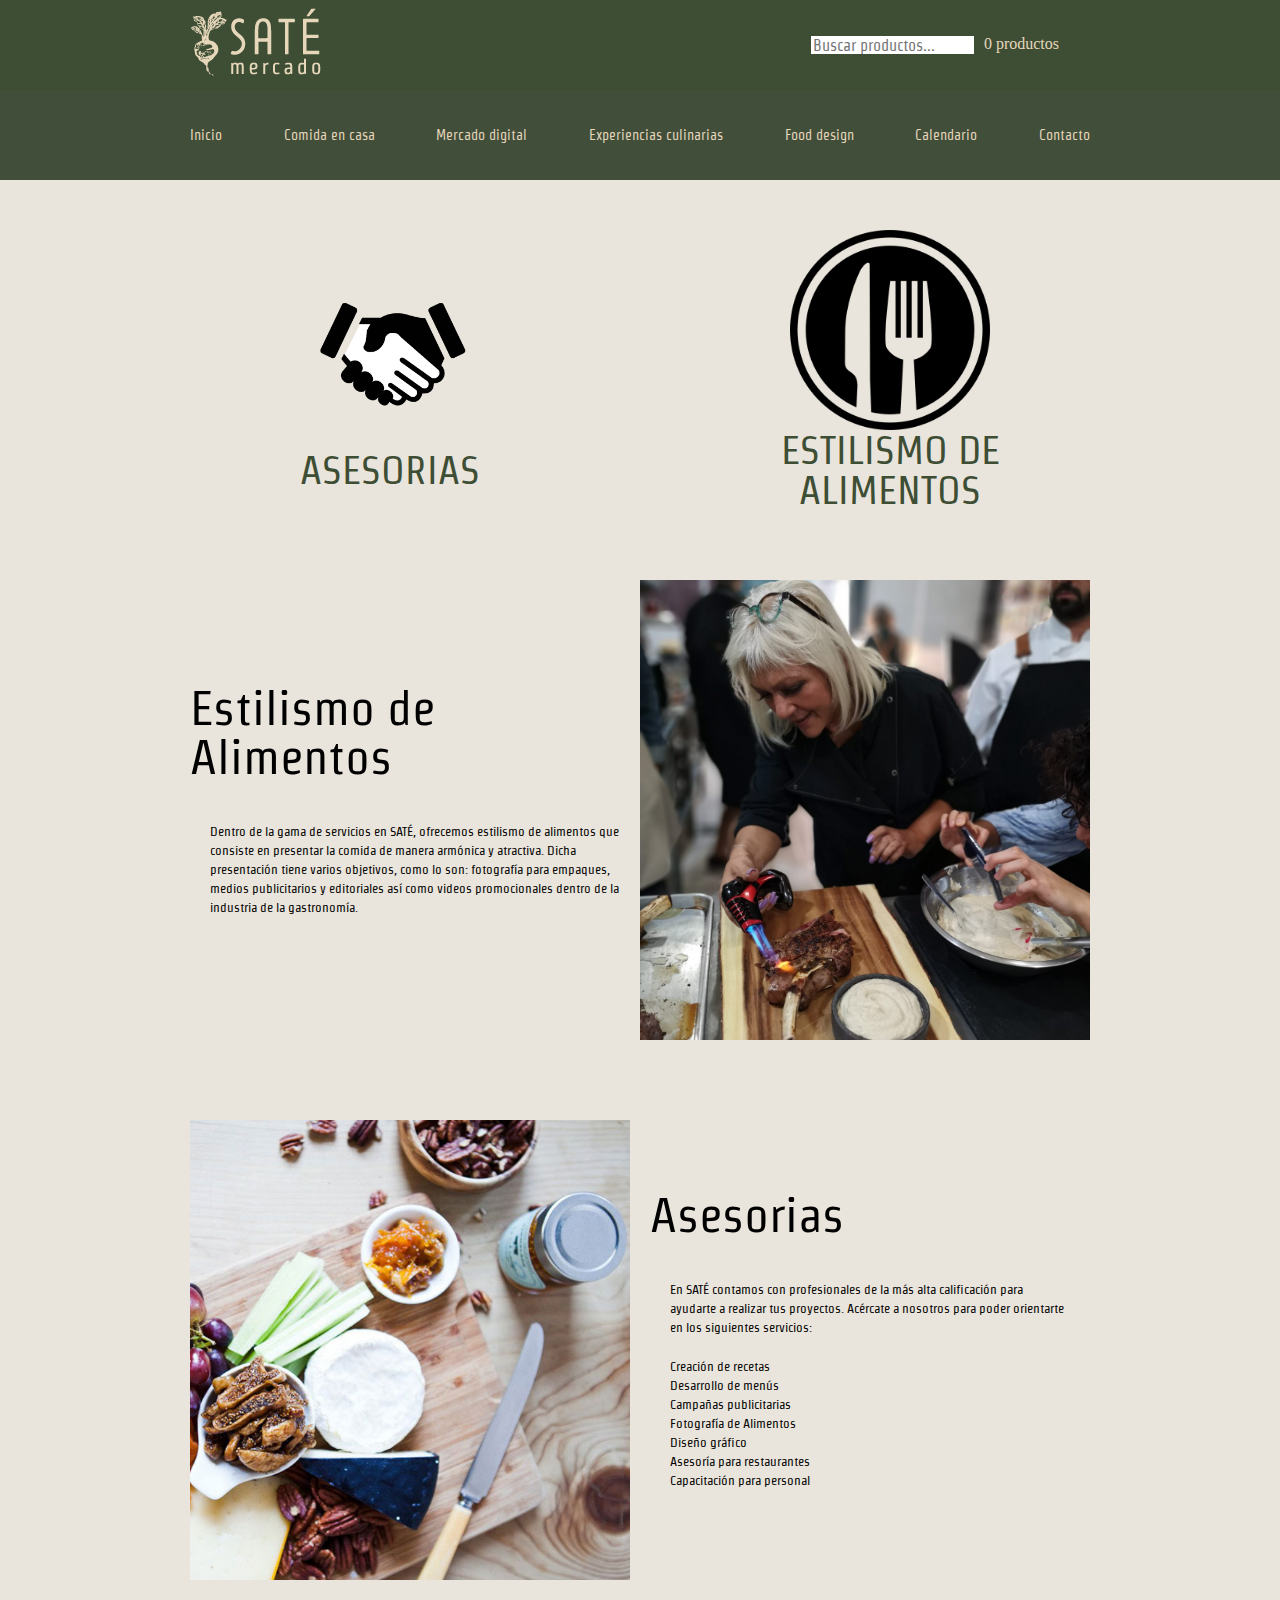
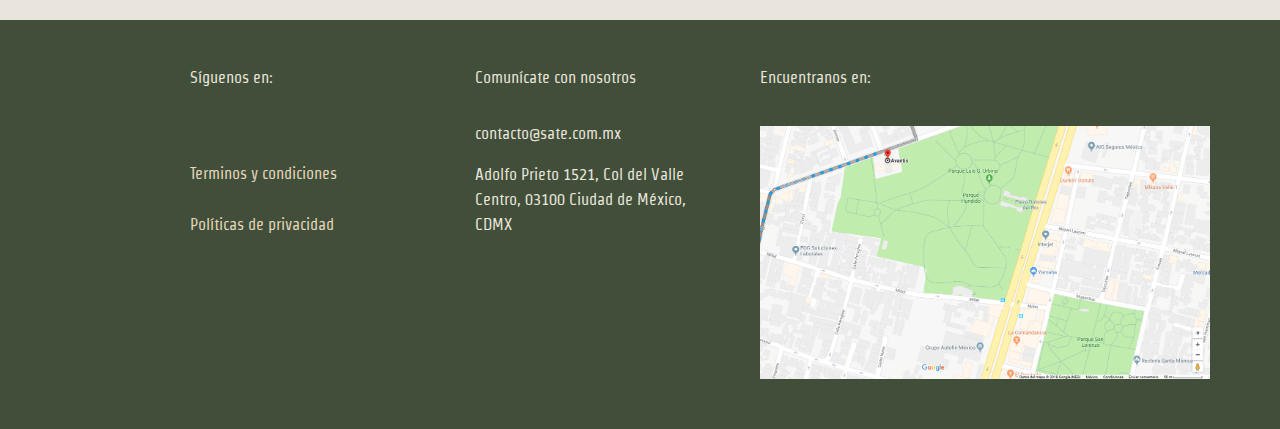
<file: design.html>
<!DOCTYPE html>
<html lang="es-MX">

	<head>
		<meta charset="utf-8">
		<meta http-equiv="X-UA-Compatible" content="IE=edge">
		<link href="https://fonts.googleapis.com/css?family=Source+Code+Pro:300,400,500,700" rel="stylesheet">
		<link href="https://fonts.googleapis.com/css?family=Lato" rel="stylesheet">
		<link href="https://fonts.googleapis.com/css?family=Strait" rel="stylesheet"> 
		<link href="https://fonts.googleapis.com/css?family=Kristi" rel="stylesheet">
		<link rel="stylesheet" href="css/style.css">
		<link rel="stylesheet" href="css/reset.css">
		<link rel="stylesheet" href="https://use.fontawesome.com/releases/v5.7.2/css/all.css" integrity="sha384-fnmOCqbTlWIlj8LyTjo7mOUStjsKC4pOpQbqyi7RrhN7udi9RwhKkMHpvLbHG9Sr" crossorigin="anonymous">
		</head>

<body>
	<div class="nav-bar-wrapper">
		<div class="nav-bar">
		  <a href="index.html"><img src="img/logo.png" alt="Saté" class="logo"></a>
		  <div class="elementos">
			<div class="search-bar" style="margin-right:10xp;">
			  <input type="search" placeholder="Buscar productos..." class="buscar-bar">
			</div>
			<div class="cart">
			  <p>0 productos</span></p>
			  <!-- <p class="logo-cart"><i class="fas fa-shopping-basket"></i></p> -->
			<a href="cuenta.html"><i class="fas fa-shopping-basket logo-cart"></i></a>
			</div>
		  </div>
		</div>
	</div>
	<div class="nav-link-wrapper">
		<div class="nav-link">
            <div class="link">
                <a href="index.html" class="margin-link">Inicio</a>
                <a href="food.html" class="margin-link">Comida en casa</a>
                <a href="mercado.html" class="margin-link">Mercado digital</a>
                <a href="experience.html" class="margin-link">Experiencias culinarias</a>
                <a href="design.html" class="margin-link">Food design</a>
                <a href="#" class="margin-link">Calendario</a>
                <a href="contacto.html" class="margin-link">Contacto</a>
            </div>
        </div>
    </div>
<!-- BODY -->
    <div class="iconos-wrapper">
        <div class="iconos">
            <div class="eleccion-icono">
                <img src="img/hands.png" alt="" class="img-icono">
                <div class="titulo-icono"> ASESORIAS</div>
            </div>
            <div class="eleccion-icono">
                <img src="img/spoon.png" alt="" class="img-icono">
                <div class="titulo-icono"> ESTILISMO DE ALIMENTOS</div>
            </div>
        </div>
    </div>
   <!-- GRID -->
    <div class="grid-wrapper">
        <div class="grid" style="margin-top:70px;">
            <div class="texto-grid">
                <div class="texto-titulo-grid">
                    Estilismo de Alimentos
                </div>
                <div class="descripcion-grid">
                    <p>
                        Dentro de la gama de servicios en SATÉ, ofrecemos estilismo de alimentos que consiste en presentar la comida de manera armónica y atractiva. Dicha presentación tiene varios objetivos, como lo son: fotografía para empaques, medios publicitarios y editoriales así como videos promocionales dentro de la industria de la gastronomía.
                    </p>
                </div>
            </div>
            <div class="img-grid con-grid" style="background-image:url('img/estilismo.jpg')">
            </div>
        </div>
    </div>
    <div class="grid-wrapper">
        <div class="grid">
            <div class="img-grid con-grid" style="background-image:url('img/temp2.jpg')">
            </div>
            <div class="texto-grid-der">
                <div class="texto-titulo-grid">
                    Asesorias
                </div>
                <div class="descripcion-grid">
                    <p>
                            En SATÉ contamos con profesionales de la más alta calificación para ayudarte a realizar tus proyectos. Acércate a nosotros para poder orientarte en los siguientes servicios:
                    </p>
                    <p style="margin-top:20px;">
                        <ul>
                            <li><i class="fas fa-dot-circle"></i>  Creación de recetas</li>
                            <li><i class="fas fa-dot-circle"></i> Desarrollo de menús</li>
                            <li><i class="fas fa-dot-circle"></i> Campañas publicitarias</li>
                            <li><i class="fas fa-dot-circle"></i> Fotografía de Alimentos</li>
                            <li><i class="fas fa-dot-circle"></i> Diseño gráfico</li>
                            <li><i class="fas fa-dot-circle"></i> Asesoría para restaurantes</li>
                            <li><i class="fas fa-dot-circle"></i> Capacitación para personal</li>
                        </ul>
                    </p>
                </div>
            </div>
        </div>
    </div>
<!-- FOOTER -->
    <div class="footer-wrapper">
        <div class="footer">
            <!-- 1  redes-->
            <div class="footer-opciones" >
                <div class="titulo-opcion-footer">
                    Síguenos en:
                </div>
                <div class="redes-sociales">
                    <i class="fab fa-facebook-f"></i>  
                    <i class="fab fa-instagram instagram"></i>
                </div>
    
                <div class="terminos">
                    <a href="#" class="footer-link">Terminos y condiciones</a>
                </div>
                <div class="politicas">
                    <a href="#" class="footer-link">Políticas de privacidad</a>
                </div>
            </div>
            <!-- 2 direccion-->
            <div class="footer-opciones">
                <div class="titulo-opcion-footer">
                    Comunícate con nosotros
                </div>
                <div class="footer-margen contacto-footer">
                    contacto@sate.com.mx
                </div>
                <div class="contacto-footer direccion">
                    Adolfo Prieto 1521, 
                    Col del Valle Centro, 
                    03100 Ciudad de México, CDMX
                </div>
            </div>
            <!-- 3 mapa-->
            <div class="footer-opciones">
                <div class="titulo-opcion-footer">
                    Encuentranos en:
                </div>
                <div class="mapa-footer">
                    <img src="img/mapa.png" alt="mapa" class="mapa-footer">
                </div>
            </div>
        </div>
    </div>
    
    </body>
    </html>
</file>
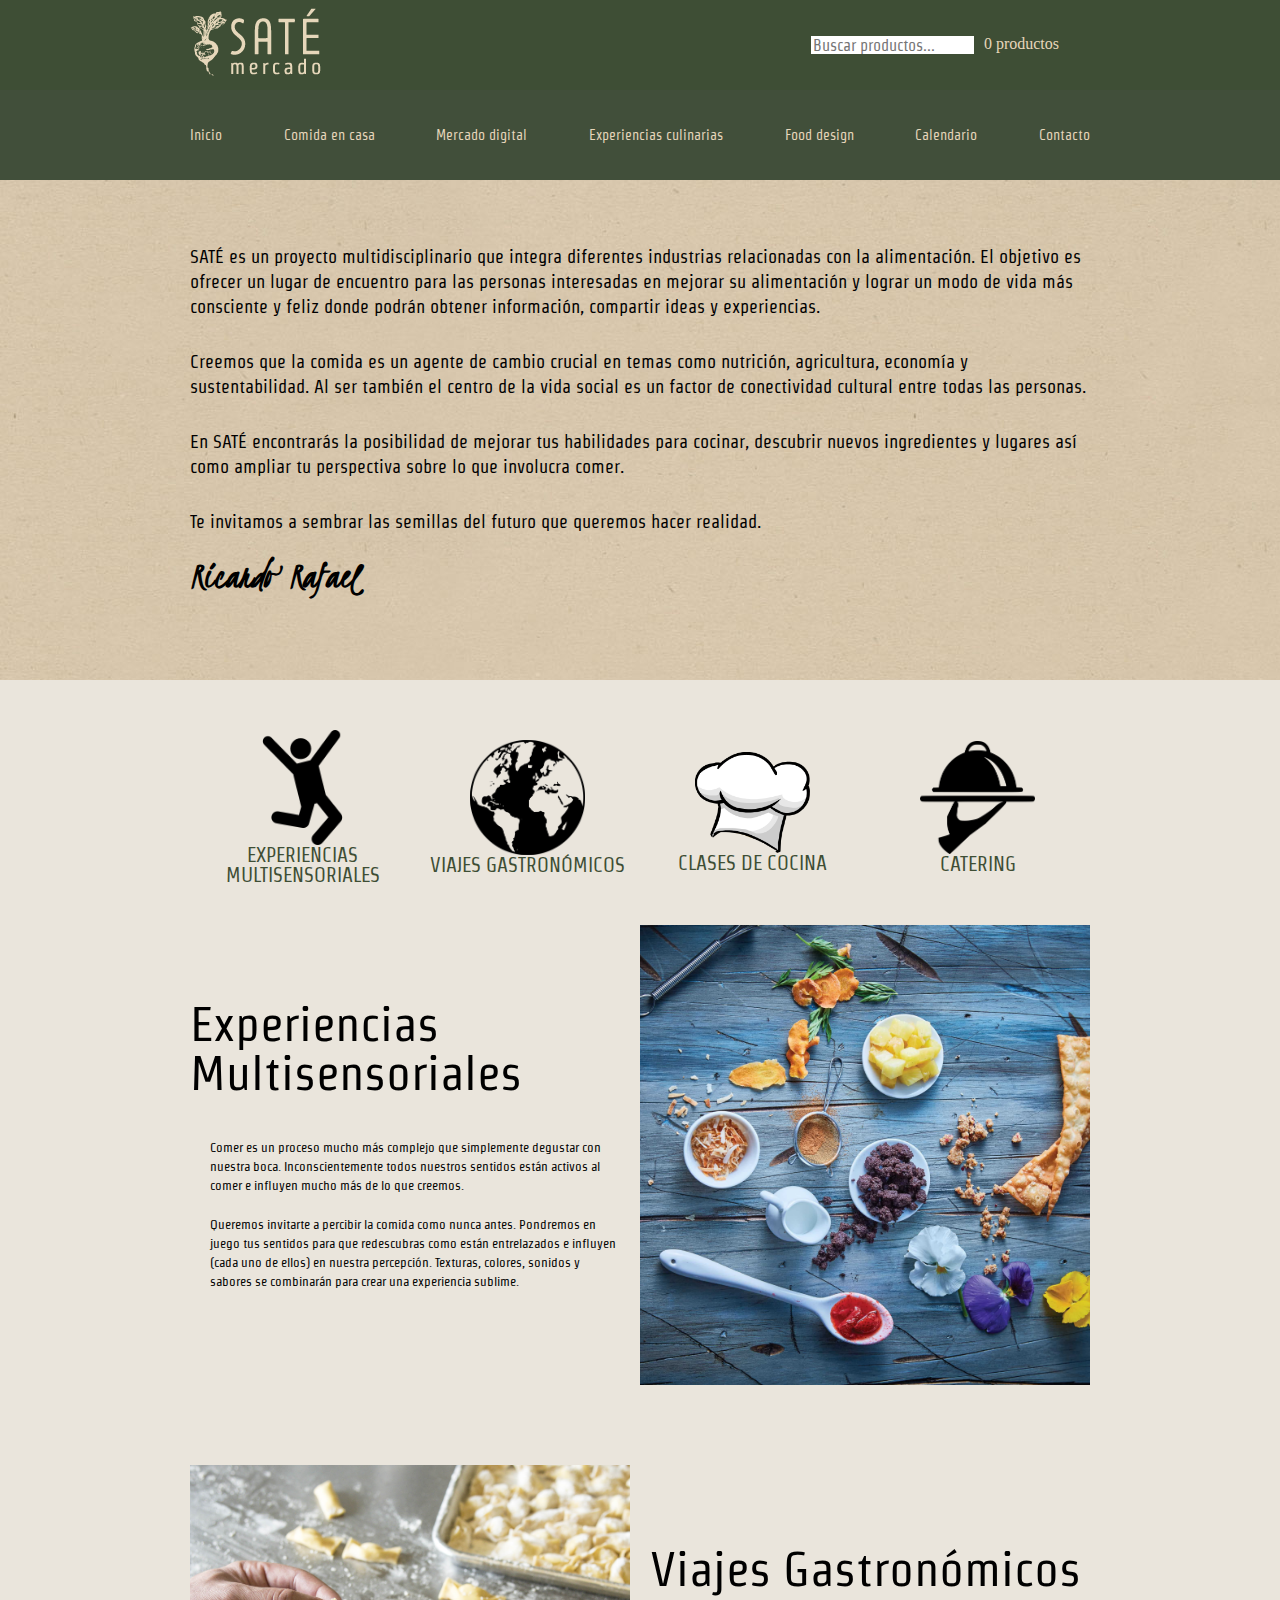
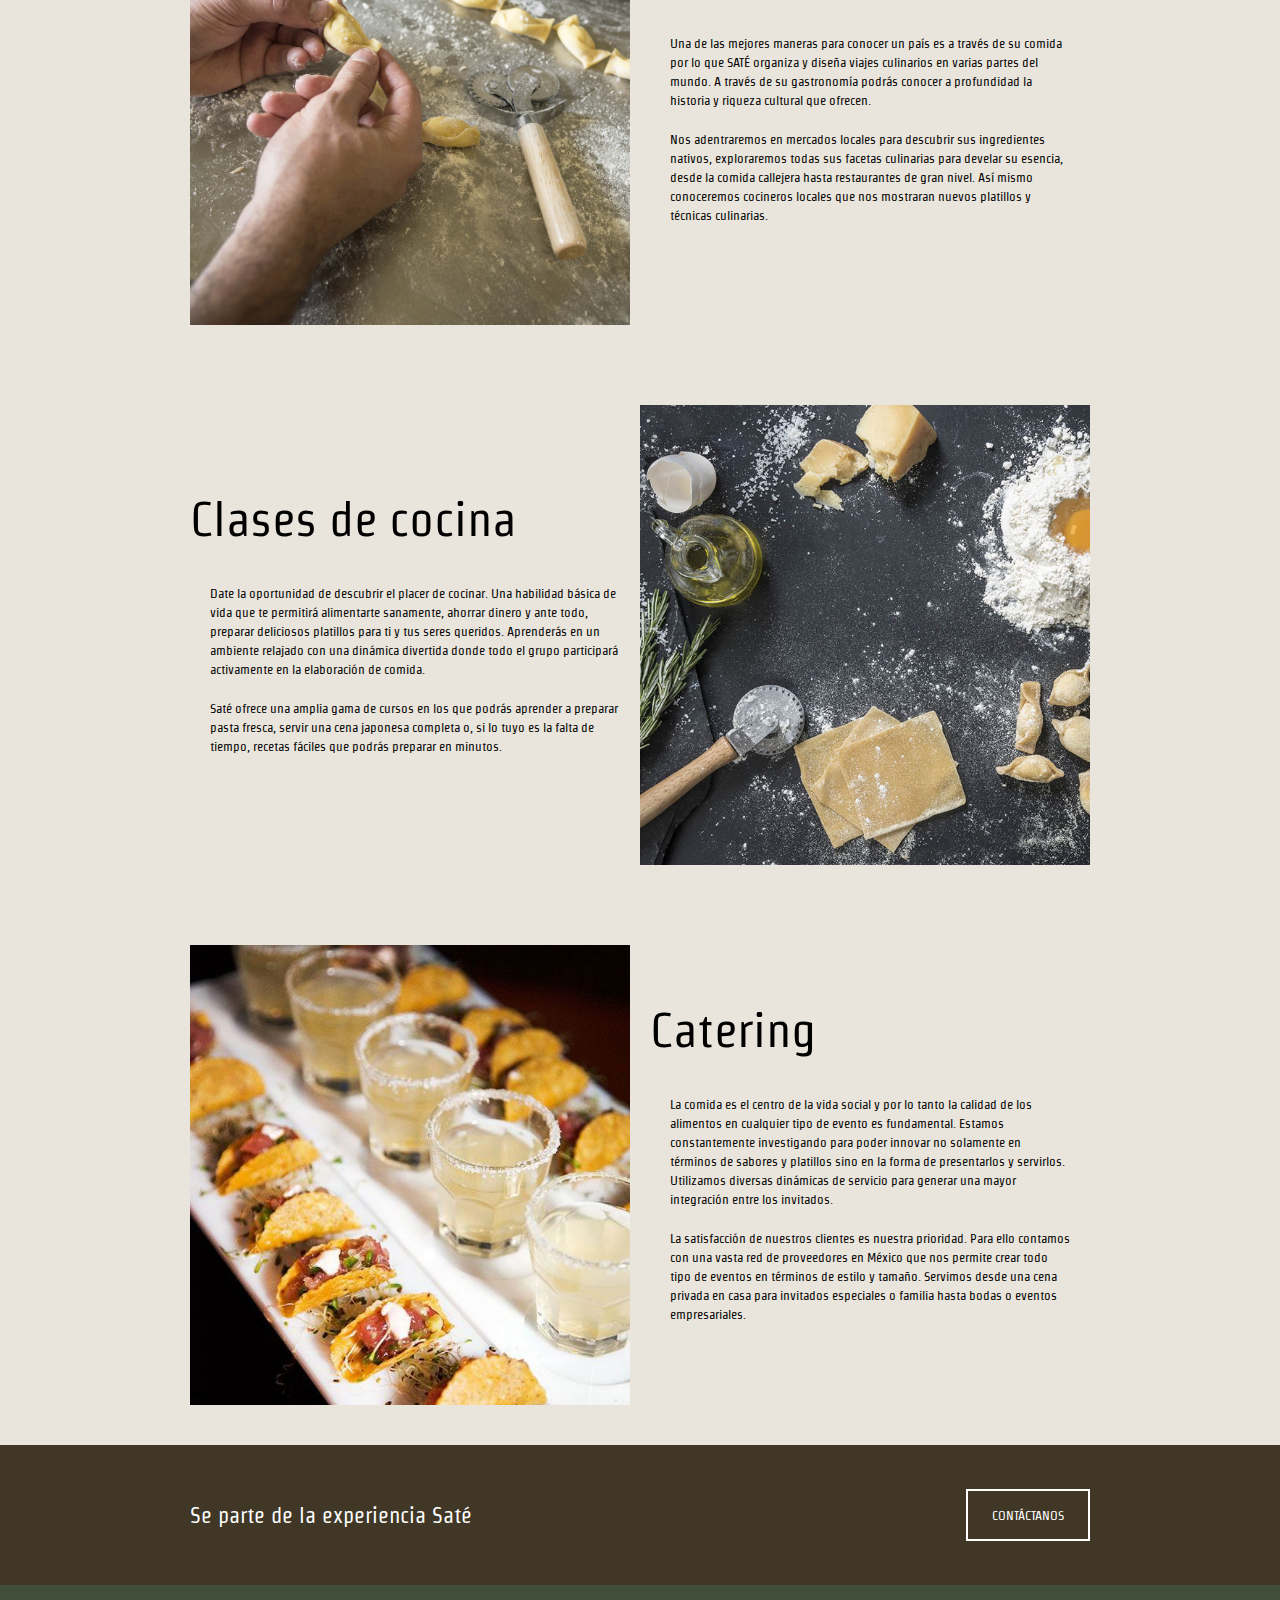
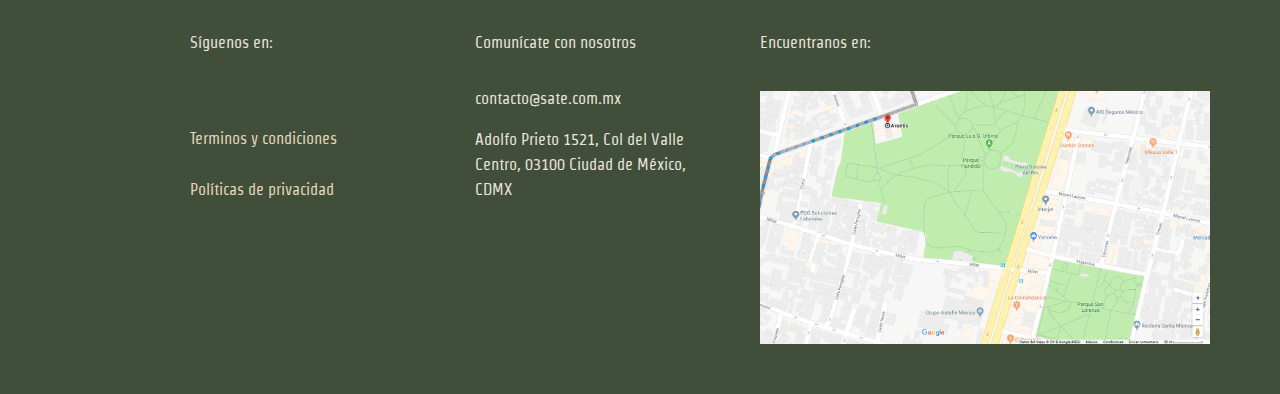
<file: experience.html>
<!DOCTYPE html>
<html lang="es-MX">

	<head>
		<meta charset="utf-8">
		<meta http-equiv="X-UA-Compatible" content="IE=edge">
		<link href="https://fonts.googleapis.com/css?family=Source+Code+Pro:300,400,500,700" rel="stylesheet">
		<link href="https://fonts.googleapis.com/css?family=Lato" rel="stylesheet">
		<link href="https://fonts.googleapis.com/css?family=Strait" rel="stylesheet"> 
		<link href="https://fonts.googleapis.com/css?family=Kristi" rel="stylesheet">
		<link rel="stylesheet" href="css/style.css">
		<link rel="stylesheet" href="css/reset.css">
		<link rel="stylesheet" href="https://use.fontawesome.com/releases/v5.7.2/css/all.css" integrity="sha384-fnmOCqbTlWIlj8LyTjo7mOUStjsKC4pOpQbqyi7RrhN7udi9RwhKkMHpvLbHG9Sr" crossorigin="anonymous">
		</head>

<body>
	<div class="nav-bar-wrapper">
		<div class="nav-bar">
		  <a href="index.html"><img src="img/logo.png" alt="Saté" class="logo"></a>
		  <div class="elementos">
			<div class="search-bar" style="margin-right:10xp;">
			  <input type="search" placeholder="Buscar productos..." class="buscar-bar">
			</div>
			<div class="cart">
			  <p>0 productos</span></p>
			  <!-- <p class="logo-cart"><i class="fas fa-shopping-basket"></i></p> -->
			<a href="cuenta.html"><i class="fas fa-shopping-basket logo-cart"></i></a>
			</div>
		  </div>
		</div>
	</div>
	<div class="nav-link-wrapper">
		<div class="nav-link">
		  <div class="link">
				<a href="index.html" class="margin-link">Inicio</a>
				<a href="food.html" class="margin-link">Comida en casa</a>
				<a href="mercado.html" class="margin-link">Mercado digital</a>
				<a href="experience.html" class="margin-link">Experiencias culinarias</a>
				<a href="design.html" class="margin-link">Food design</a>
				<a href="#" class="margin-link">Calendario</a>
				<a href="contacto.html" class="margin-link">Contacto</a>
			</div>
		</div>
	</div>
	<div class="video-wrapper">
		<div class="video">
			<!-- video full -->
		</div>
	</div>
<!-- cita -->
	<div class="cita-wrapper" style="background-image:url('img/kraft.jpg')">
		<div class="cita">
			<div class="cita-texto">
				<p class="texto">
					SATÉ es un proyecto multidisciplinario que integra diferentes industrias relacionadas con la alimentación. El objetivo es ofrecer un lugar de encuentro para las personas interesadas en mejorar su alimentación y lograr un modo de vida más consciente y feliz donde podrán obtener información, compartir ideas y experiencias.
				</p>
				<p class="texto">
					Creemos que la comida es un agente de cambio crucial en temas como nutrición, agricultura, economía y sustentabilidad. Al ser también el centro de la vida social es un factor de conectividad cultural entre todas las personas.
				</p>
				<p class="texto">
					En SATÉ encontrarás la posibilidad de mejorar tus habilidades para cocinar, descubrir nuevos ingredientes y lugares así como ampliar tu perspectiva sobre lo que involucra comer.
				</p>
				<p class="texto">
					Te invitamos a sembrar las semillas del futuro que queremos hacer realidad.
				</p>
				<p class="ricardo">
					Ricardo Rafael
				</p>
			</div>
		</div>
	</div>
<!-- ICONOS -->
	<div class="exp-wrapper">
			<div class="exp">
					<div class="exp-icono">
							<img src="img/jump.png" alt="" class="img-exp">
							<div class="titulo-exp"> EXPERIENCIAS MULTISENSORIALES</div>
					</div>
					<div class="eleccion-icono">
							<img src="img/world.png" alt="" class="img-exp" >
							<div class="titulo-exp"> VIAJES GASTRONÓMICOS</div>
					</div>
					<div class="eleccion-icono">
							<img src="img/hat.png" alt="" class="img-exp" style="margin-top: 10px;">
							<div class="titulo-exp"> CLASES DE COCINA</div>
					</div>
					<div class="eleccion-icono">
							<img src="img/room.png" alt="" class="img-exp">
							<div class="titulo-exp"> CATERING</div>
					</div>
			</div>
	</div>
<!-- GRID -->
	<div class="grid-wrapper">
			<div class="grid">
					<div class="texto-grid">
							<div class="texto-titulo-grid">
									Experiencias Multisensoriales
							</div>
							<div class="descripcion-grid">
									<p>
											Comer es un proceso mucho más complejo que simplemente degustar con nuestra boca. Inconscientemente todos nuestros sentidos están activos al comer e influyen mucho más de lo que creemos.
									</p>
									<p style="margin-top:20px;">
											Queremos invitarte a percibir la comida como nunca antes. Pondremos en juego tus sentidos para que redescubras como están entrelazados e influyen (cada uno de ellos) en nuestra percepción. Texturas, colores, sonidos y sabores se combinarán para crear una experiencia sublime.
									</p>
							</div>
					</div>
					<div class="img-grid con-grid" style="background-image:url('img/experiencias.jpg')"></div>
			</div>
	</div>
	<div class="grid-wrapper">
			<div class="grid">
					<div class="img-grid con-grid" style="background-image:url('img/cheff.jpg')">
							
					</div>
					<div class="texto-grid-der">
							<div class="texto-titulo-grid">
									Viajes Gastronómicos
							</div>
							<div class="descripcion-grid">
									<p>
													Una de las mejores maneras para conocer un país es a través de su comida por lo que SATÉ organiza y diseña viajes culinarios en varias partes del mundo. A través de su gastronomía podrás conocer a profundidad la historia y riqueza cultural que ofrecen.
									</p>
									<p style="margin-top:20px;">
													Nos adentraremos en mercados locales para descubrir sus ingredientes nativos, exploraremos todas sus facetas culinarias para develar su esencia, desde la comida callejera hasta restaurantes de gran nivel. Así mismo conoceremos cocineros locales que nos mostraran nuevos platillos y técnicas culinarias.
									</p>
							</div>
					</div>
			</div>
	</div> 
	<div class="grid-wrapper">
			<div class="grid">
					<div class="texto-grid">
							<div class="texto-titulo-grid">
								Clases de cocina
							</div>
							<div class="descripcion-grid">
									<p>
											Date la oportunidad de descubrir el placer de cocinar. Una habilidad básica de vida que te permitirá alimentarte sanamente, ahorrar dinero y ante todo, preparar deliciosos platillos para ti y tus seres queridos. Aprenderás en un ambiente relajado con una dinámica divertida donde todo el grupo participará activamente en la elaboración de comida.
									</p>
									<p style="margin-top:20px;">
											Saté ofrece una amplia gama de cursos en los que podrás aprender a preparar pasta fresca, servir una cena japonesa completa o, si lo tuyo es la falta de tiempo, recetas fáciles que podrás preparar en minutos.
									</p>
							</div>
					</div>
					<div class="img-grid con-grid" style="background-image:url('img/temp1.jpg')"></div>
			</div>
	</div>
	<div class="grid-wrapper">
			<div class="grid">
					<div class="img-grid con-grid" style="background-image:url('img/catering3.jpg')">
							
					</div>
					<div class="texto-grid-der">
							<div class="texto-titulo-grid">
									Catering
							</div>
							<div class="descripcion-grid">
									<p>
										La comida es el centro de la vida social y por lo tanto la calidad de los alimentos en cualquier tipo de evento es fundamental. Estamos constantemente investigando para poder innovar no solamente en términos de sabores y platillos sino en la forma de presentarlos y servirlos. Utilizamos diversas dinámicas de servicio para generar una mayor integración entre los invitados.
									</p>
									<p style="margin-top:20px;">
											La satisfacción de nuestros clientes es nuestra prioridad. Para ello contamos con una vasta red de proveedores en México que nos permite crear todo tipo de eventos en términos de estilo y tamaño. Servimos desde una cena privada en casa para invitados especiales o familia hasta bodas o eventos empresariales.
									</p>
							</div>
					</div>
			</div>
	</div>
<!-- carrusel -->
	<!-- banner -->
	<div class="banner-wrapper">
		<div class="banner">
			<div class="texto-banner">
					Se parte de la experiencia Saté
			</div>
			<!-- <button class="btn-contactanos">CONTÁCTANOS</button> -->
			<a href="contacto.html" class="btn-contactanos">CONTÁCTANOS</a>
		</div>
	</div>
<!-- FOOTER -->
<div class="footer-wrapper">
		<div class="footer">
			<!-- 1  redes-->
			<div class="footer-opciones" >
				<div class="titulo-opcion-footer">
					Síguenos en:
				</div>
				<div class="redes-sociales">
					<i class="fab fa-facebook-f"></i>  
					<i class="fab fa-instagram instagram"></i>
				</div>
	
				<div class="terminos">
					<a href="#" class="footer-link">Terminos y condiciones</a>
				</div>
				<div class="politicas">
					<a href="#" class="footer-link">Políticas de privacidad</a>
				</div>
			</div>
			<!-- 2 direccion-->
			<div class="footer-opciones">
				<div class="titulo-opcion-footer">
					Comunícate con nosotros
				</div>
				<div class="footer-margen contacto-footer">
					contacto@sate.com.mx
				</div>
				<div class="contacto-footer direccion">
					Adolfo Prieto 1521, 
					Col del Valle Centro, 
					03100 Ciudad de México, CDMX
				</div>
			</div>
			<!-- 3 mapa-->
			<div class="footer-opciones">
				<div class="titulo-opcion-footer">
					Encuentranos en:
				</div>
				<div class="mapa-footer">
					<img src="img/mapa.png" alt="mapa" class="mapa-footer">
				</div>
			</div>
		</div>
	</div>
	
	</body>
	</html>
</file>
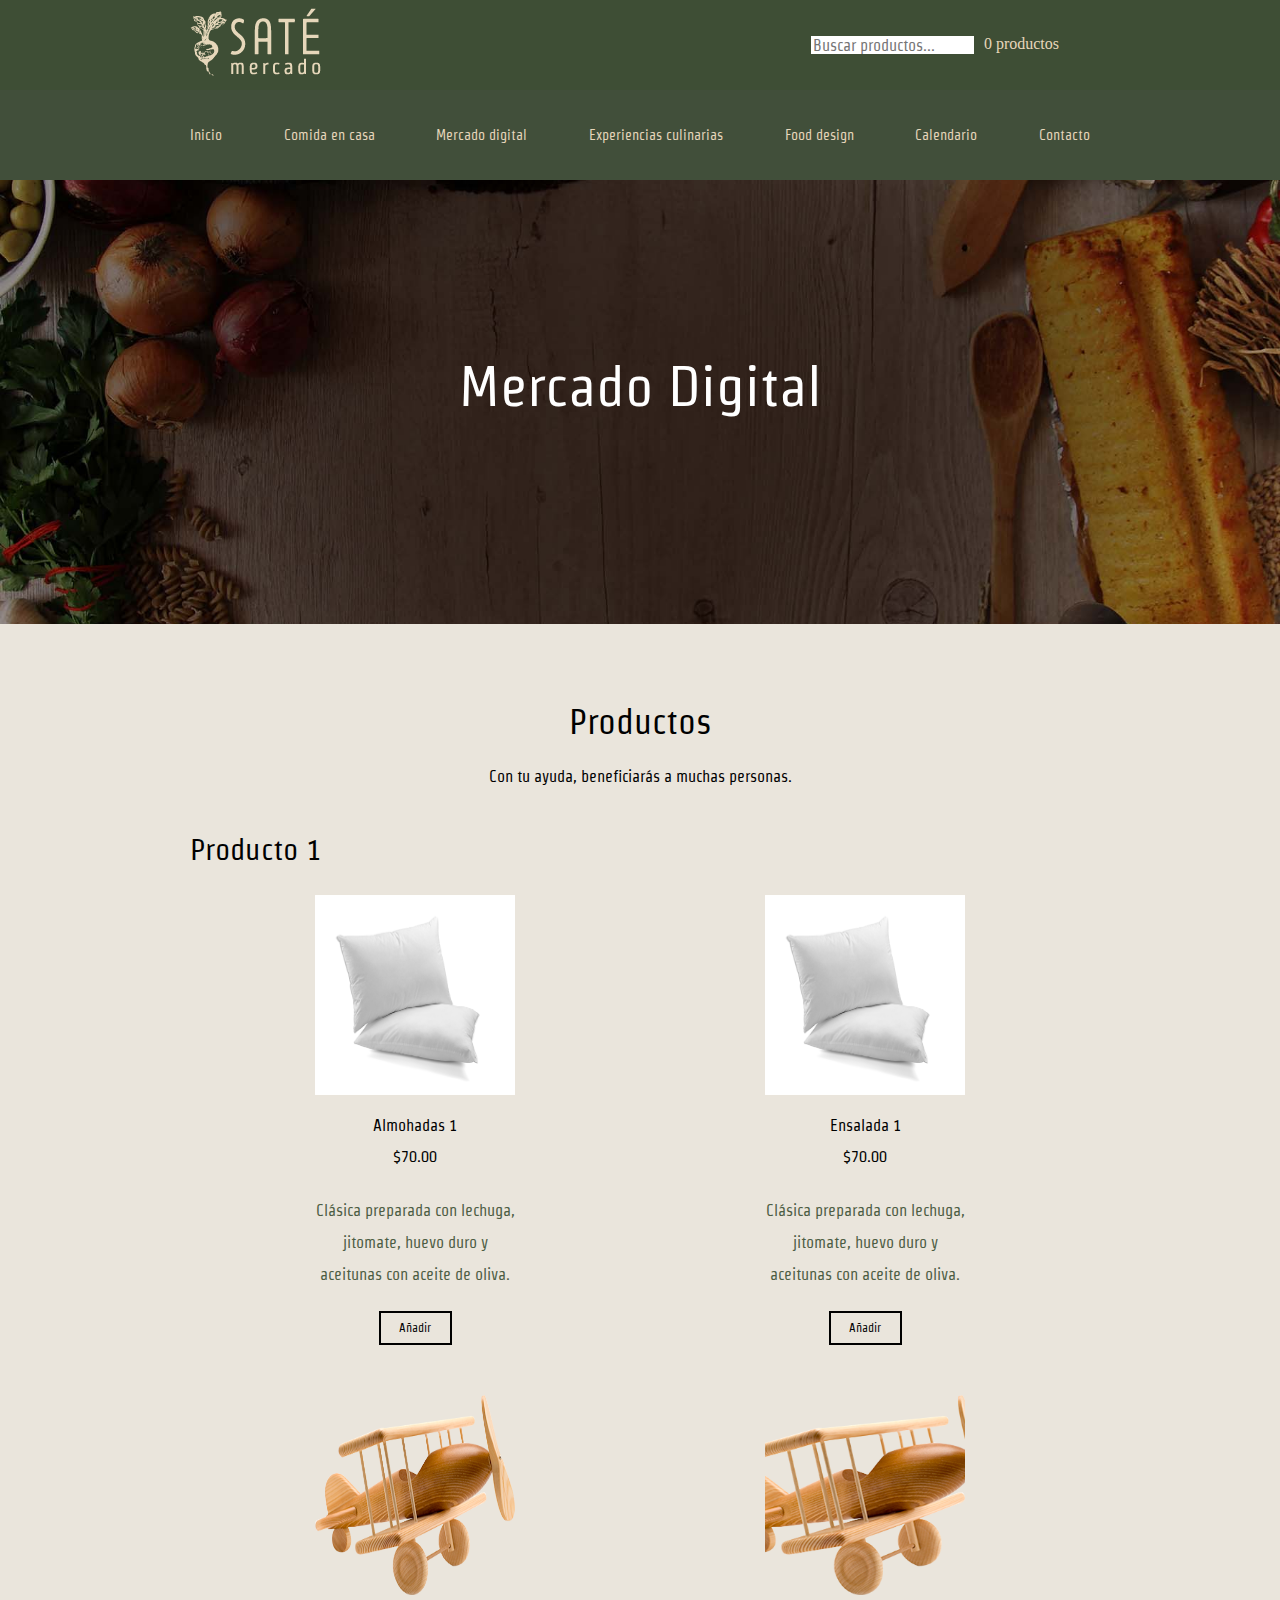
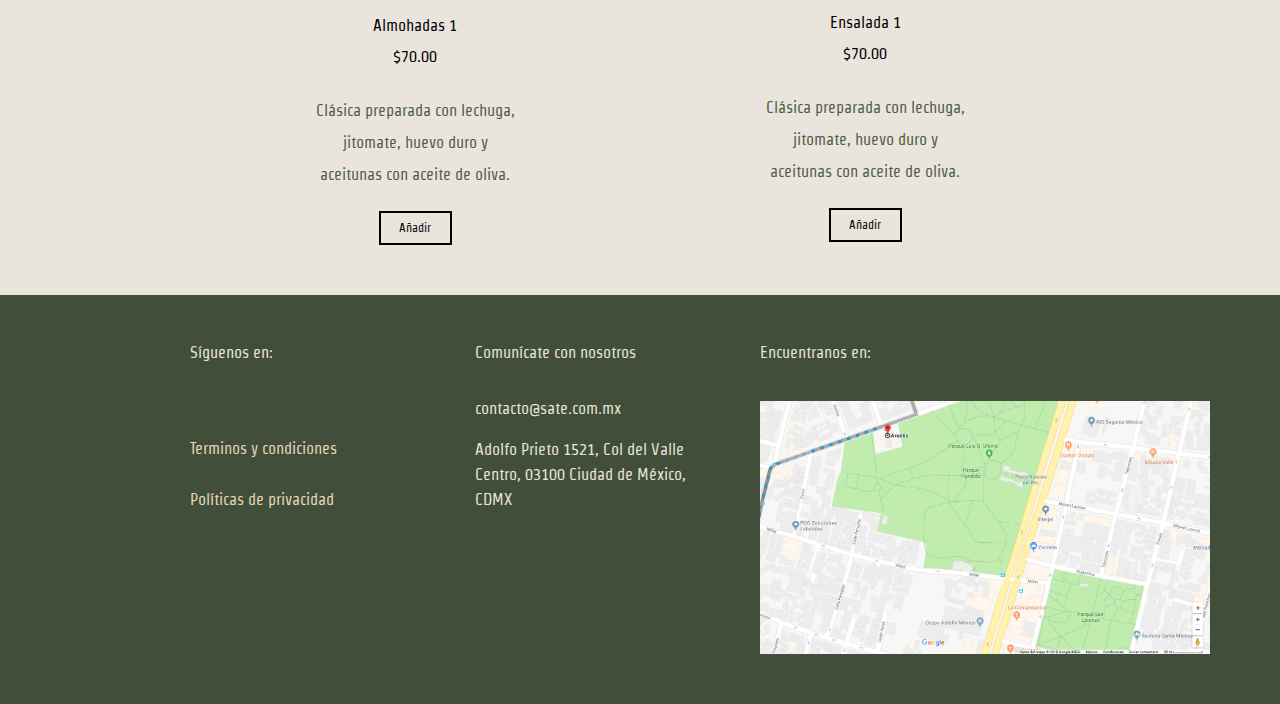
<file: mercado.html>
<!DOCTYPE html>
<html lang="es-MX">

	<head>
		<meta charset="utf-8">
		<meta http-equiv="X-UA-Compatible" content="IE=edge">
		<link href="https://fonts.googleapis.com/css?family=Source+Code+Pro:300,400,500,700" rel="stylesheet">
		<link href="https://fonts.googleapis.com/css?family=Lato" rel="stylesheet">
		<link href="https://fonts.googleapis.com/css?family=Strait" rel="stylesheet"> 
		<link href="https://fonts.googleapis.com/css?family=Kristi" rel="stylesheet">
		<link rel="stylesheet" href="css/style.css">
		<link rel="stylesheet" href="css/reset.css">
		<link rel="stylesheet" href="https://use.fontawesome.com/releases/v5.7.2/css/all.css" integrity="sha384-fnmOCqbTlWIlj8LyTjo7mOUStjsKC4pOpQbqyi7RrhN7udi9RwhKkMHpvLbHG9Sr" crossorigin="anonymous">
		</head>

<body>
	<div class="nav-bar-wrapper">
		<div class="nav-bar">
		  <a href="index.html"><img src="img/logo.png" alt="Saté" class="logo"></a>
		  <div class="elementos">
			<div class="search-bar" style="margin-right:10xp;">
			  <input type="search" placeholder="Buscar productos..." class="buscar-bar">
			</div>
			<div class="cart">
			  <p>0 productos</p>
			  <!-- <p class="logo-cart"><i class="fas fa-shopping-basket"></i></p> -->
			<a href="cuenta.html"><i class="fas fa-shopping-basket logo-cart"></i></a>
			</div>
		  </div>
		</div>
	</div>
	<div class="nav-link-wrapper">
		<div class="nav-link">
		  <div class="link">
				<a href="index.html" class="margin-link">Inicio</a>
				<a href="food.html" class="margin-link">Comida en casa</a>
				<a href="mercado.html" class="margin-link">Mercado digital</a>
				<a href="experience.html" class="margin-link">Experiencias culinarias</a>
				<a href="design.html" class="margin-link">Food design</a>
				<a href="#" class="margin-link">Calendario</a>
				<a href="contacto.html" class="margin-link">Contacto</a>
				</div>
		  </div>
		</div>
<!-- BODY -->
<div class="img-slide-wrapper" style="background-image:url('img/food-hero3.jpg')">
	<div class="slide-title"> Mercado Digital</div>
</div>
<!-- <div class="instructions-wrapper" style="background-image:url('img/kraft.jpg')">
	<div class="instructions">
		<div class="order">
			<img src="img/sate-icono-02-1.png" alt="menu" class="img-order">
				<div class="title-order">1. Haz tu pedido</div>
				<div class="subtitle-order">Elige la comida del menú  y completa tu orden hasta el viernes.</div>
		</div>
		<div class="order">
				<img src="img/sate-icono-04-1.png" alt="menu">
				<div class="title-order">2. Prepararemos tu comida</div>
				<div class="subtitle-order">Se compran únicamente los ingredientes necesarios para los pedidos, evitando desperdicio de comida.</div>
		</div>
		<div class="order">
				<img src="img/sate-icono-02-1.png" alt="menu">
				<div class="title-order">3. Recibe tu pedido</div>s
				<div class="subtitle-order">Recibirás tu pedido el domingo por la tarde en la puerta de tu casa. Refrigera de inmediato y disfruta cualquier día de la semana.</div>
		</div>
	</div>
</div> -->
<div class="week-wrapper">
	<div class="week">
		<div class="week-title">
			Productos
		</div>
		<!-- <div class="week-date">
			28/ENE/2019
		</div> -->
		<div class="cita-index">
			Con tu ayuda, beneficiarás a muchas personas.
		</div>
		<!-- <div class="cita-index">
				Con cariño preparada para ti.
		</div> -->
	</div>
</div>
<!-- PRODUCTO-->
<div class="menu-wrapper">
	<div class="menu">
		<div class="menu-title">
			Producto 1
		</div>
	</div>
</div>
<div class="alimentos-wrapper">
	<div class="alimentos">
		<div class="alimento-opcion">
			<a href="comida.html"><img src="img/almohadas.png" alt="" class="img-alimentos"></a> 
			<div class="alimento-titulo">
				Almohadas 1
			</div>
			<div class="alimento-precio">
				$70.00
			</div>
			<div class="alimento-descripcion">
					Clásica preparada con lechuga, jitomate, huevo duro y aceitunas con aceite de oliva.
			</div>
			<div>
				<a href="#" class="add-comida">Añadir</a>
			</div>
		</div>
		<div class="alimento-opcion">
			<a href="comida.html"><img src="img/almohadas.png" alt="" class="img-alimentos"></a>
				<div class="alimento-titulo">
					Ensalada 1
				</div>
				<div class="alimento-precio">
					$70.00
				</div>
				<div class="alimento-descripcion">
						Clásica preparada con lechuga, jitomate, huevo duro y aceitunas con aceite de oliva.
				</div>
				<div>
					<a href="#" class="add-comida">Añadir</a>
				</div>
			</div>
	</div>
</div>
<!-- PRODUCTOS -->
<div class="alimentos-wrapper">
	<div class="alimentos">
		<div class="alimento-opcion">
			<a href="comida.html"><img src="img/avion.png" alt="" class="img-alimentos"></a> 
			<div class="alimento-titulo">
				Almohadas 1
			</div>
			<div class="alimento-precio">
				$70.00
			</div>
			<div class="alimento-descripcion">
					Clásica preparada con lechuga, jitomate, huevo duro y aceitunas con aceite de oliva.
			</div>
			<div>
				<a href="#" class="add-comida">Añadir</a>
			</div>
		</div>
		<div class="alimento-opcion">
			<a href="comida.html">
				<div class="img-alimentos con-grid" style="background-image:url('img/avion.png')">
					<!-- <img src="img/avion.png" alt="" class="img-alimentos"> -->
				</div>
			</a>
				<div class="alimento-titulo">
					Ensalada 1
				</div>
				<div class="alimento-precio">
					$70.00
				</div>
				<div class="alimento-descripcion">
						Clásica preparada con lechuga, jitomate, huevo duro y aceitunas con aceite de oliva.
				</div>
				<div>
					<a href="#" class="add-comida">Añadir</a>
				</div>
			</div>
	</div>
</div>
<!-- FOOTER -->
<div class="footer-wrapper">
		<div class="footer">
			<!-- 1  redes-->
			<div class="footer-opciones" >
				<div class="titulo-opcion-footer">
					Síguenos en:
				</div>
				<div class="redes-sociales">
					<i class="fab fa-facebook-f"></i>  
					<i class="fab fa-instagram instagram"></i>
				</div>
	
				<div class="terminos">
					<a href="#" class="footer-link">Terminos y condiciones</a>
				</div>
				<div class="politicas">
					<a href="#" class="footer-link">Políticas de privacidad</a>
				</div>
			</div>
			<!-- 2 direccion-->
			<div class="footer-opciones">
				<div class="titulo-opcion-footer">
					Comunícate con nosotros
				</div>
				<div class="footer-margen contacto-footer">
					contacto@sate.com.mx
				</div>
				<div class="contacto-footer direccion">
					Adolfo Prieto 1521, 
					Col del Valle Centro, 
					03100 Ciudad de México, CDMX
				</div>
			</div>
			<!-- 3 mapa-->
			<div class="footer-opciones">
				<div class="titulo-opcion-footer">
					Encuentranos en:
				</div>
				<div class="mapa-footer">
					<img src="img/mapa.png" alt="mapa" class="mapa-footer">
				</div>
			</div>
		</div>
	</div>
	
	</body>
	</html>
</file>
<file: css/style.css>
/* HELPERS */

a {
  text-decoration: none;
}
/* a{
  color: #e6d6ba;
} */
.nav-bar-wrapper{
  display: flex;
  height: 90px;
  width: 100%;
  background-color: #3e4e35; 
  justify-content: center;
}
.nav-bar{
  display: flex;
  justify-content: space-between;
  align-items: center;
  width: 900px;
}
.logo{
  width: auto;
  height: 71px;
}
.elementos{
  display: flex;
  justify-content: space-between;
}
.nav-link-wrapper{
  display: flex;
  height: 90px;
  width: 100%;
  background-color: #414f3a;
  justify-content: center;
  /* position: fixed;
  z-index: 1; */
}
.nav-link{
  display: flex;
  justify-content: space-between;
  align-items: center;
  width: 900px;
}
.link{
  font-family: 'Strait', sans-serif;
  font-weight: 400;
  display: flex;
  width: 100%;
  justify-content: space-between;
  font-size: 14px;
}
.margin-link{
  /* margin-right: 40px; */
  color: #e6d6ba; 
}
.footer-link{
  color: #e6d6ba;
}
.cart{
  display: flex;
  color: #e6d6ba;
}
.cart-span{
  opacity: 0.5;
}
.logo-cart{
  color: #e6d6ba;
  margin-left: 25px;
  margin-right: 6px;
}
.img-slide-wrapper{
  display: flex;
  height: 444px;
  width: 100%;
  flex-direction: column;
  align-items: center;
  justify-content: center;
  background-position: center;
  background-repeat: no-repeat;
  background-size: cover;
  position: relative;
}
.slide-title{
  color: #fff;
  margin-bottom: 30px;
  font-size: 56px;
  font-family: 'Strait', sans-serif;
  font-weight: 400;
}
.slide-subtitle{
  color: #fff;
  width: 900px;
  padding: 0 80px;
  text-align: center;
  font-family: 'Lato', sans-serif;
  line-height: 2;
}
.instructions-wrapper{
  display: flex;
  height: 350px;
  width: 100%;
  justify-content: center;
}
.instructions{
  display: flex;
  justify-content: space-between;
  margin-top: 60px;
  margin-bottom: 20px;
  width: 900px;
}
.order{
  display: flex;
  flex-direction: column;
  align-items: center;
  width: 330px;
}
.img-order{
  width: 100px;
  height: auto;
}
.title-order{
  text-align: center;
  margin-bottom: 20px;
  font-family: 'Strait', sans-serif;
  font-size: 20px;
}
.subtitle-order{
  text-align: center;
  font-family: 'Strait', sans-serif;
  font-size: 15px;
  line-height: 25px;
}
.week-wrapper{
  display: flex;
  width: 100%;
  height: auto;
  background-color: #eae5dc; 
  justify-content: center;
}
.week{
  display: flex;
  width: 900px;
  justify-content: center;
  flex-direction: column;
  align-items: center;
  margin-top: 50px;
}
.week-title{
  text-align: center;
  margin-bottom: 30px;
  margin-top: 30px;
  font-size: 20px;
 font-family: 'Strait', sans-serif;
  font-weight: 400;
  font-size: 35px;
}
.week-date{
  text-align: center;
  margin-bottom: 50px;
 font-family: 'Strait', sans-serif;
  font-weight: 400;
  font-size: 35px;
}
.cita-index{
  text-align: center;
  margin-bottom: 20px;
  font-family: 'Strait', sans-serif;
  font-size: 16px;
}
.menu-wrapper{
  display: flex;
  width: 100%;
  height: auto;
  background-color: #eae5dc; 
  justify-content: center;
}
.menu{
  display: flex;
  width: 900px;
}
.menu-title{
  font-size: 30px;
  margin-bottom: 30px;
  margin-top:30px;
  font-family: 'Strait', sans-serif;
}
/*////////////////////*/
.alimentos-wrapper{
  display: flex;
  width: 100%;
  justify-content: center;
  background-color: #eae5dc;
}
.alimentos{
  display: flex;
  justify-content: space-around;
  width: 900px;
  margin-bottom: 50px;
}
.alimento-opcion{
  display: flex;
  flex-direction: column;
  align-items: center;
  width: 202px;
}
.img-alimentos{
  width: 200px;
  height: 200px;
}
.alimento-titulo{
  text-align: center;
  margin-top: 20px;
  font-family: 'Strait', sans-serif;
}
.alimento-precio{
  text-align: center;
  margin-top: 15px;
  margin-bottom: 15px;
  font-family: 'Strait', sans-serif;
}
.alimento-descripcion{
  text-align: center;
  margin-top: 15px;
  margin-bottom: 20px;
  color: #4d5d44;
  line-height: 2;
  font-family: 'Strait', sans-serif;
}
.alimento-add{
  width: 69px;
  height: 35px;
  background-color:#eae5dc;
  color: black;
  border: 2px solid #555555;
  margin-bottom: 20px;
}
.alimento-add-button{
  width: 136px;
  height: 39px;
  background-color:#eae5dc;
  color: black;
  border: 2px solid black;
  margin-bottom: 20px;
  font-family: 'Strait', sans-serif;
}
.footer-wrapper{
  display: flex;
  justify-content: center;
  width: 100%;
  height: auto;
  background-color: #414f3a;
}
.footer{
  display: flex;
  justify-content: space-between;
  width: 900px;
  margin-top: 50px;
  margin-bottom: 50px;
}
.footer-opciones{
  display: flex;
  flex-direction: column;
  width: 330px;
  color:#eae5dc;
}
.titulo-opcion-footer{
  font-family: 'Strait', sans-serif;
  margin-bottom: 30px;
  color:#eae5dc;
}
.footer-margen{
  margin-top: 10px;
  margin-bottom: 20px;
}
.lista-footer{
  line-height: 2;
}
.terminos-wrapper{
  display: flex;
  width: 100%;
  background-color: #414f3a;
  color:#eae5dc;
}
.terminos{
  display: flex;
  margin-top: 30px;
  color:#eae5dc;
  font-family: 'Strait', sans-serif;
}
.politicas{
  display: flex;
  margin-top: 35px;
  margin-bottom:44px;
  color:#eae5dc;
  font-family: 'Strait', sans-serif;
}
.mapa-footer{
  display: flex;
  justify-content: center;
  align-items: center;
  margin-top:5px;
  width: 450px;
  height: auto;
}
.cuenta-wrapper{
  display: flex;
  width: 100%;
  background-color: #eae5dc;
  justify-content: center;
}
.cuenta{
  display: flex;
  width: 900px;
  justify-content: center;
}
.cuenta-titulo{
  font-size: 30px;
  margin-top: 15%;
  margin-bottom: 15%;
  font-family: 'Strait', sans-serif;
} 
.acceder-wrapper{
  display: flex;
  width: 100%;
  background-color: #eae5dc;
  justify-content: center;
}
.acceder{
  display: flex;
  width: 900px;
}
.nombre-usr{
  font-family: 'Strait', sans-serif;
  font-size: 20px;
}
.acceder-titulo{
  font-size: 30px;
  margin-bottom: 5%;
  font-family: 'Strait', sans-serif;
}
.formulario-cuenta-wrapper{
  display: flex;
  width: 100%;
  justify-content: center;
  background-color: #eae5dc;
}
.formulario-cuenta{
  display: flex;
  width: 900px;
  flex-direction: column;
}
.advertencia{
  color:red;
}
.campo-formulario{
  width: 900px;
  margin-top: 20px;
  border:none;
  height: 25px;
  font-family: 'Strait', sans-serif;
  font-size: 20px;
}
.pass-usr{
  margin-top: 20px;
  font-family: 'Strait', sans-serif;
  font-size: 20px;
}
.confirmar-wrapper{
  display:flex;
  width: 100%;
  justify-content: center;
  background-color: #eae5dc;
}
.confirmar{
  display: flex;
  width: 900px;
}
.btn-acceder{
  width: 69px;
  height: 35px;
  background-color:#eae5dc;
  color: black;
  border: 2px solid #555555;
  margin-bottom: 20px;
  font-family: 'Strait', sans-serif;
}
.recuerdame-confirmar{
  margin-top: 5px;
  margin-left: 5px;
  font-family: 'Strait', sans-serif;
}
.olvidaste-wrapper{
  display: flex;
  width: 100%;
  justify-content: center;
  background-color: #eae5dc;
}
.olvidaste{
  display: flex;
  width: 900px;
  margin-bottom: 50px;
}
.titulo-olvidaste{
  color: #3e4e35;
  font-family: 'Strait', sans-serif;
}
.contactanos-wrapper{
  display: flex;
  width: 100%;
  background-color: #eae5dc;
  justify-content: center;
}
.contactanos{
  display: flex;
  width: 900px;
  margin-top: 30px;
  font-family: 'Strait', sans-serif;
}
.contactanos-titulo{
  font-size: 30px;
  margin-bottom: 5%;
}
.formulario-contactanos-wrapper{
  display: flex;
  width: 100%;
  justify-content: center;
  background-color: #eae5dc;
}
.formulario-contactanos{
  display: flex;
  width: 900px;
  flex-direction: column;
}
.campo-msj{
  width: 900px;
  margin-top: 20px;
  height: 80px;
  border:none;
  font-family: 'Strait', sans-serif;
  font-size: 20px;
}
.about-wrapper{
  display: flex;
  width: 100%;
  background-color: #eae5dc;
  justify-content: center;
}
.about{
  display: flex;
  width: 900px;
}
.img-about{
  width: 900px;
  height: 602px;
}
.contador-input{
  width: 59px;
  height: 39px;
  border: none;
  background-color: #e6d6ba;
  color:#414f3a;
  font-size: 20px;
  font-family: 'Strait', sans-serif;
  text-align: center;
}
.banner-wrapper{
  display: flex;
  width: 100%;
  height: 140px;
  background-color: #403726;
  justify-content: center;
  align-items: center;
}
.banner{
  display: flex;
  width: 900px;
  color:#fff;
  justify-content: space-between;
  align-items: center;
}
.texto-banner{
  font-size: 22px;
  font-family: 'Strait', sans-serif;
}
.btn-contactanos{
  background-color: #403726; 
  color: #fff;
  border: 2px solid #fff;
  width:120px;
  height:48px;
  display: flex;
  justify-content: center;
  align-items: center;
  font-size: 13px;
  font-family: 'Strait', sans-serif;
}
.cita-wrapper{
  display: flex;
  width: 100%;
  height: 500px;
  justify-content: center;
}
.cita{
  display: flex;
  width:900px;
  margin-top: 34px;
}
.cita-texto{
  display: flex;  
  flex-direction: column;
}
.cita-texto p{
  margin-top: 30px;
  font-family: 'Strait', sans-serif;
  font-size: 18px;
  line-height: 25px;
}
.texto{
  font-size: 20px;
}
.ricardo{
  font-size: 40px !important;
  font-family: kristi !important;
  font-weight: 600 !important;
}
.grid-wrapper{
  display: flex;
  width: 100%;
  background-color: #eae5dc;
  justify-content: center
}
.grid{
  display: flex;
  width: 900px;
  justify-content: center;
  margin-top: 40px;
  margin-bottom: 40px;
}
.texto-grid{
  display: flex;
  flex-direction: column;
  justify-content: center;
  /* align-items: center; */
  width: 50%;
}
.texto-grid-der{
  display: flex;
  flex-direction: column;
  justify-content: center;
  /* align-items: center; */
  width: 50%;
  margin-left: 20px;
}
.imagen-grid{
  width: 50%;
}
.texto-titulo-grid{
  font-family: 'Strait', sans-serif;
  font-size: 49px;
  margin-bottom: 20px;
}
.descripcion-grid{
  font-family: 'Strait', sans-serif;
  font-size: 13px;
  line-height: 19px;
  padding: 20px;
}
.contacto-footer{
  display: flex;
  font-family: 'Strait', sans-serif;
  font-weight: 400;
  color:#eae5dc;
}
.direccion{
  display: flex;
  line-height: 25px;
  color:#eae5dc;
  width:250px; 
}
.redes-sociales{
  display: flex;
  font-size: 25px;
  margin-right: 30px;
  margin-top: 20px;
  color: #eae5dc;
}
.instagram{
  margin-left:50px;
  color:#eae5dc;
}
.img-grid{
  width: 50%;
  /* width: 460px; */
  height: 460px;
}
.con-grid{
  background-position: center;
  background-repeat: no-repeat;
  background-size: cover;
  position: relative;
}
.prox-cursos-titlew{
  display: flex;
  justify-content: center;
  width: 100%;
  background-color: #f5f3ef;
}
.prox-cursos-title{
  display: flex;
  justify-content: center;
  width: 900px;
  font-family: 'Strait', sans-serif;
  font-size: 50px;
  margin-top: 50px;
  margin-bottom: 50px;
}
.proximos-cursos-wrapper{
  display: flex;
  justify-content: center;
  width: 100%;
  background-color: #f5f3ef;
}
.proximos-cursos{
  display: flex;
  width: 900px;
  justify-content: space-around;
  margin-bottom: 50px;
}
.curso{
  display: flex;
  flex-direction: column;
  justify-content: space-evenly;
  width: 330px;
  height: 347px;
  border: 2px solid #000;
}
.fecha-curso{
  font-family: 'Strait', sans-serif;
  font-size: 20px;
  margin-left: 30px;
}
.titulo-curso{
  font-family: 'Strait', sans-serif;
  font-size: 20px;
  margin-left: 30px;
}
.add-curso{
  display: flex;
  align-items: center;
  justify-content: center;
  width: 100px;
  font-family: 'Strait', sans-serif;
  font-size: 12px;
  color:black;
  margin-left: 30px;
  height: 38px;
  background-color: #f5f3ef;
  border: 2px solid black;
}
.clase-wrapper{
  display: flex;
  width: 100%;
  background-color: #eae5dc;
  justify-content: center;
}
.clase{
  display: flex;
  width: 900px;
  justify-content: center;
  margin-top:50px;
}
.descripcion-clase{
  display: flex;
  width: 50%;
  flex-direction: column;
  align-content: center;
  justify-content: space-evenly;
  margin-left: 20px;
  font-family: 'Strait', sans-serif;
}
.img-clase {
  width: 440px;
  height: 308px;
}
.datos-clase{
  display: flex;
  flex-direction: column;
}
.info-clase-wrapper{
  display: flex;
  width: 100%;
  background-color: #eae5dc;
  justify-content: center;
}
.info-clase{
  display: flex;
  width: 900px;
  background-color: #eae5dc;
  flex-direction: column;
  font-family: 'Lato', sans-serif;
  line-height: 33px;
}
.titulo-clase{
  font-size: 33px;
  font-family: 'Strait', sans-serif;  
  margin-top: 30px;
  margin-bottom: 30px;
}
.strong-mark{
  font-weight: 600;
}
.img-redes{
  height: 40px;
  width:40px; 
}
.redes-reserva{
  display: flex;
  justify-content: space-between;
  margin-top: 10px;
  margin-bottom: 60px;
  width: 25%;
}
.add-comida{
  display: flex;
  align-items: center;
  justify-content: center;
  width: 69px;
  height: 30px;
  font-family: 'Strait', sans-serif;
  font-size: 12px;
  color:black;
  background-color: #eae5dc;
  border: 2px solid black;
}
.detalle-comida-wrapper{
  display: flex;
  width: 100%;
  background-color: #eae5dc;
  justify-content: center;
}
.detalle-comida{
  display: flex;
  width: 900px;
  justify-content: center;
  margin-top: 50px;
  margin-bottom: 50px;
}
.titulo-comida-detalle{
  font-family: 'Strait', sans-serif;
  font-size: 30px;
}
.aire{
  margin-top: 20px;
  margin-bottom: 20px;
}
.img-detalle-comida{
  height: auto;
  width: 257px;
  margin-right: 91px;
}
.detalle{
  display: flex;
  flex-direction: column;
  align-content: center;
  justify-content: center;
  width: 50%;
  font-family: 'Strait', sans-serif;
}
.titulo-comida{
  font-family: 'Strait', sans-serif;
  font-size: 12px;
  color:black;
}
.add-to-cart{
  display:flex;
}
.descripcion-wrapper{
  display: flex;
  width:100%;
  background-color: #eae5dc;
  justify-content: center;
}
.descripcion{
  display:flex;
  width: 900px;
  justify-content: center;
}
.tags{
  display: flex;
  flex-direction: column;
  width: 50%;
  justify-content: center;
  align-items: center;
}
.prod-relacionados-wrapper{
  display: flex;
  width: 100%;
  justify-content: center;
  background-color: #eae5dc;
}
.prod-relacionados{
  display: flex;
  width: 900px;
  justify-content: center;
  margin-top: 50px;
  margin-bottom: 50px;
  font-family: 'Strait', sans-serif;
  font-size: 30px;
}
.ingredientes{
  line-height: 2;
}
.texto-descripcion{
  line-height: 2;
}
.descripcion-tag-fuente{
  font-family: 'Strait', sans-serif;
}
.buscar-bar{
  border: none;
  height: 18px;
  font-family: 'Strait', sans-serif;
  font-size: 16px;
  margin-right: 10px;
}
.conoce-titulo-wrapper{
  display: flex;
  width: 100%;
  height: 100px;
  justify-content: center;
  background-color: #eae5dc;
}
.conoce-titulo{
  display: flex;
  width: 900px;
  justify-content: center;
  font-family: 'Strait', sans-serif;
  font-size: 40px;
  align-items: center;
  margin-top: 40px;
}
.conoce-wrapper{
  display: flex;
  height: 230px;
  width: 100%;
  justify-content: center;
  background-color: #eae5dc;
}
.conoce{
  display:  flex;
  width: 900px;
  justify-content: space-evenly;
  margin-top: 40px;
}
.video-conoce{
  display: flex;
  width: 400px;
  flex-direction: column;
  align-items: center;
}
.conoce-container{
  width: 200px;
  height: 200px;
}
.iconos-wrapper{
  display: flex;
  width: 100%;
  justify-content: center;
  background-color: #eae5dc;
}
.iconos{
  display: flex;
  width:900px;
  margin-top: 50px; 
  justify-content: space-between; 
}
.img-icono{
  height: auto;
  width: 200px;
}
.eleccion-icono{
  display: flex;
  width: 400px;
  flex-direction: column;
  align-items: center;
  justify-content: center;
}
.titulo-icono{
  text-align: center;
  font-family: 'Strait', sans-serif;
  font-size: 40px;
  color: #3e4e35;
}
/* exp */
.exp-wrapper{
  display: flex;
  width: 100%;
  justify-content: center;
  background-color: #eae5dc;
}
.exp{
  display: flex;
  width:900px;
  margin-top: 50px;
  justify-content: space-between; 
}
.img-exp{
  height: auto;
  width: 115px;
}
.exp-icono{
  display: flex;
  width: 400px;
  flex-direction: column;
  align-items: center;
  justify-content: center;
}
.titulo-exp{
  text-align: center;
  font-family: 'Strait', sans-serif;
  font-size: 20px;
  color: #3e4e35;
}
.texto-clase{
  font-family: 'Strait', sans-serif;
}
</file>
